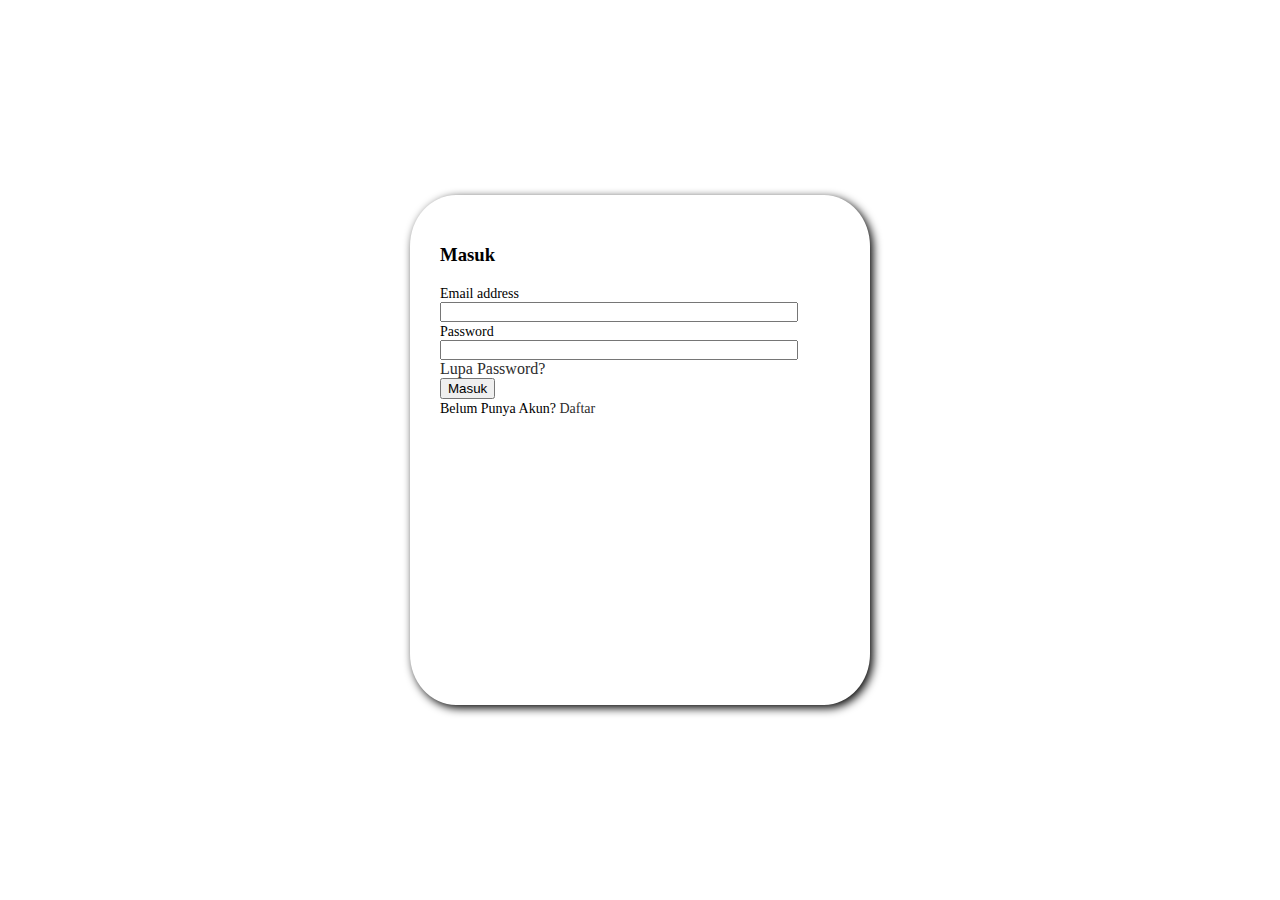
<file: index.html>
<!doctype html>
<html lang="en">
  <head>
    <!-- Required meta tags -->
    <meta charset="utf-8">
    <meta name="viewport" content="width=device-width, initial-scale=1">

    <!-- Bootstrap CSS -->
    <link href="https://cdn.jsdelivr.net/npm/bootstrap@5.0.2/dist/css/bootstrap.min.css" rel="stylesheet" integrity="sha384-EVSTQN3/azprG1Anm3QDgpJLIm9Nao0Yz1ztcQTwFspd3yD65VohhpuuCOmLASjC" crossorigin="anonymous">
    <link rel="stylesheet" href="style.css">
    <link rel="stylesheet" href="fontawesome/css/all.css">
    <title>eraponsel</title>
  </head>
  <body>
    <div class="containe">
        <form class="login-container">
            <h3 class="textJudul mb-5">Masuk</h3>
            <div class="mb-3">
              <label for="exampleInputEmail1" class="form-label texrForm">Email address</label>
              <input type="email" class="form-control" id="exampleInputEmail1" aria-describedby="emailHelp">
            </div>
            <div class="mb-3">
              <label for="exampleInputPassword1" class="form-label texrForm">Password</label>
              <input type="password" class="form-control" id="exampleInputPassword1">
            </div>
            <a href="#" class="textForm text-hover" >Lupa Password?</a>
            <div class="d-grid texrForm mt-4">
            <button type="submit" class="btn btn-dark">Masuk</button>
            </div>
            <div>
              <span class="texrForm">Belum Punya Akun? <a href="register.htm" class="text-hover">Daftar</a></span>
            </div>
        </form>
    </div>

    <!-- Optional JavaScript; choose one of the two! -->

    <!-- Option 1: Bootstrap Bundle with Popper -->
    <script src="https://cdn.jsdelivr.net/npm/bootstrap@5.0.2/dist/js/bootstrap.bundle.min.js" integrity="sha384-MrcW6ZMFYlzcLA8Nl+NtUVF0sA7MsXsP1UyJoMp4YLEuNSfAP+JcXn/tWtIaxVXM" crossorigin="anonymous"></script>

    <!-- Option 2: Separate Popper and Bootstrap JS -->
    <!--
    <script src="https://cdn.jsdelivr.net/npm/@popperjs/core@2.9.2/dist/umd/popper.min.js" integrity="sha384-IQsoLXl5PILFhosVNubq5LC7Qb9DXgDA9i+tQ8Zj3iwWAwPtgFTxbJ8NT4GN1R8p" crossorigin="anonymous"></script>
    <script src="https://cdn.jsdelivr.net/npm/bootstrap@5.0.2/dist/js/bootstrap.min.js" integrity="sha384-cVKIPhGWiC2Al4u+LWgxfKTRIcfu0JTxR+EQDz/bgldoEyl4H0zUF0QKbrJ0EcQF" crossorigin="anonymous"></script>
    -->
  </body>
</html>
</file>
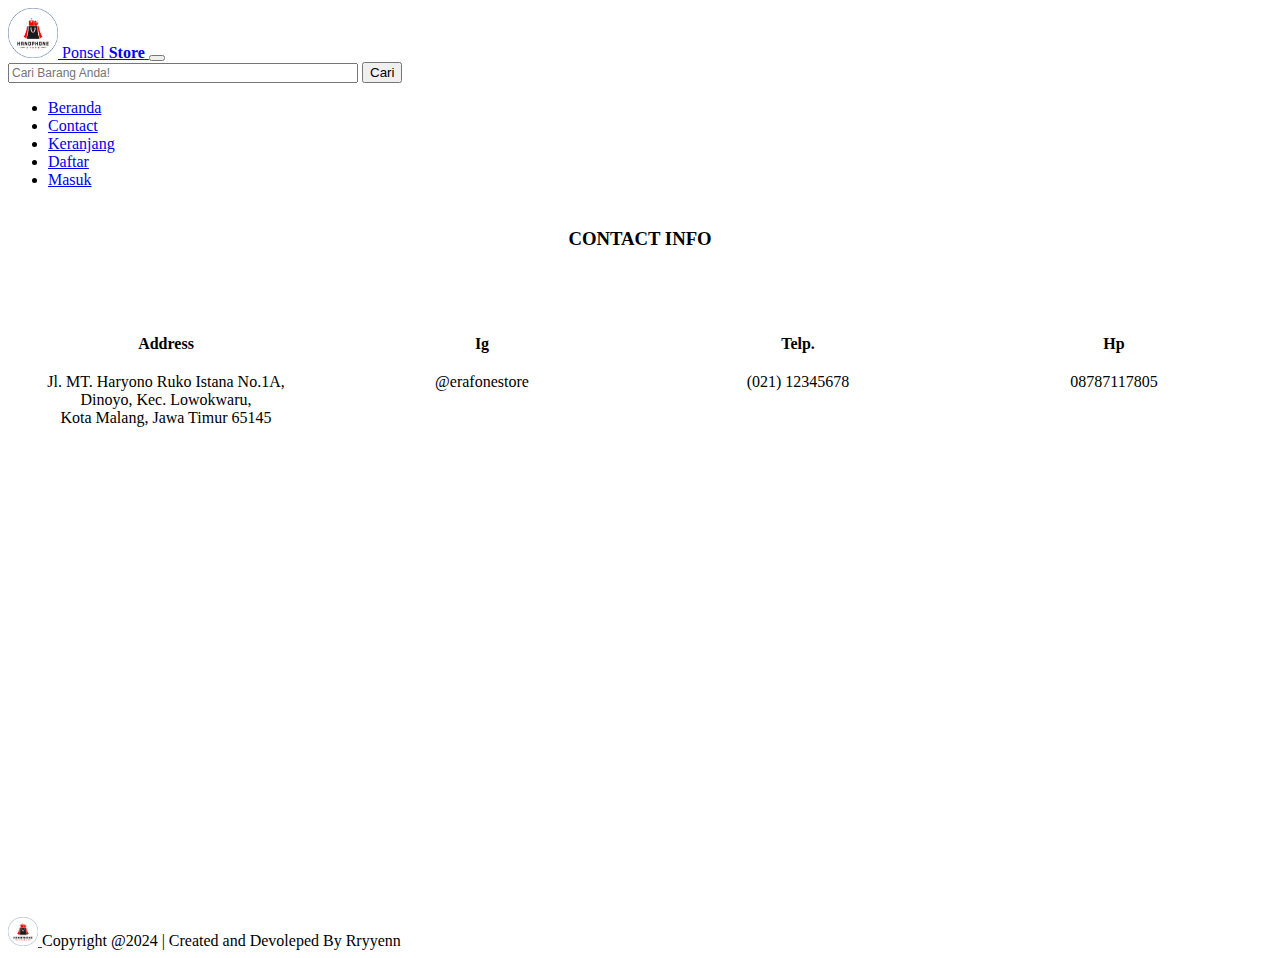
<file: contact.html>
<!doctype html>
<html lang="en">
  <head>
    <!-- Required meta tags -->
    <meta charset="utf-8">
    <meta name="viewport" content="width=device-width, initial-scale=1">

    <!-- Bootstrap CSS -->
    <link href="https://cdn.jsdelivr.net/npm/bootstrap@5.0.2/dist/css/bootstrap.min.css" rel="stylesheet" integrity="sha384-EVSTQN3/azprG1Anm3QDgpJLIm9Nao0Yz1ztcQTwFspd3yD65VohhpuuCOmLASjC" crossorigin="anonymous">
    <link rel="stylesheet" href="style.css">
    <title>eraponsel</title>
  </head>
  <body>
    <!--navbar-->
    <nav class="navbar navbar-expand-lg navbar-dark bg-dark">
        <div class="container-fluid">
            <a class="navbar-brand" href="#">
                <img src="img/rrt.png" alt="" width="50" height="50" class="me-2">
                Ponsel <Strong>Store</Strong>
              </a>
          <button class="navbar-toggler" type="button" data-bs-toggle="collapse" data-bs-target="#navbarNav" aria-controls="navbarNav" aria-expanded="false" aria-label="Toggle navigation">
            <span class="navbar-toggler-icon"></span>
          </button>
          <div class="collapse navbar-collapse" id="navbarNav">
          <form class="d-flex ms-auto">
              <input class="form-control me-2" type="search" placeholder="Cari Barang Anda!" aria-label="Cari">
              <button class="btn btn-light" type="submit">Cari</button>
          </form>
            <ul class="navbar-nav">
              <li class="nav-item">
                <a class="nav-link active" aria-current="page" href="homepage.html">Beranda</a>
              </li>
              <li class="nav-item">
                <a class="nav-link" href="contact.html">Contact</a>
              </li>
              <li class="nav-item">
                <a class="nav-link" href="keranjang.html">Keranjang</a>
              </li>
              <li class="nav-item">
                <a class="nav-link" href="register.htm">Daftar</a>
              </li>
              <li class="nav-item">
                <a class="nav-link" href="index.html">Masuk</a>
              </li>
            </ul>
          </div>
        </div>
      </nav>
      <!--navbar-->

        <!--map-->
            <section class="service">
                <div class="container">
                    <h3>CONTACT INFO</h3>
                    <div class="box">
                        <div class="col-4">
                            <h4>Address</h4>
                            <p>Jl. MT. Haryono Ruko Istana No.1A, <br> Dinoyo, Kec. Lowokwaru, <br> Kota Malang, Jawa Timur 65145<br></p>
                        </div>
                        <div class="col-4">
                            <h4>Ig</h4>
                            <p>@erafonestore</p>
                        </div>
                        <div class="col-4">
                            <h4>Telp.</h4>
                            <p>(021) 12345678</p>
                        </div>
                        <div class="col-4">
                            <h4>Hp</h4>
                            <p>08787117805</p>
                        </div>
                    </div>
                    <iframe src="https://www.google.com/maps/embed?pb=!1m18!1m12!1m3!1d3951.5039308705254!2d112.61052317401005!3d-7.946761592077557!2m3!1f0!2f0!3f0!3m2!1i1024!2i768!4f13.1!3m3!1m2!1s0x2e78836b712fb1f3%3A0x8c25d95cba31c95b!2sErafone%20Megastore%20MT%20Haryono%20Malang!5e0!3m2!1sid!2sid!4v1706297622885!5m2!1sid!2sid" width="100%" height="450" style="border:0;" allowfullscreen="" loading="lazy" referrerpolicy="no-referrer-when-downgrade"></iframe>
                </div>
            </section>
        <!--map-->

      <!--footer-->
      <footer class="bg-dark p-5 mt-5">
        <div class="container">
          <div class="row">
            <div class="col-md-6">
              <a href="" class="text-decoration-none">
                <img src="img/rrt.png" style="width: 30px;">
              </a>
              <span class="btn-light">Copyright @2024 | Created and Devoleped By Rryyenn</span>
            </div>
          </div>
        </div>
      </footer>
      <!--footer-->

    <!-- Optional JavaScript; choose one of the two! -->

    <!-- Option 1: Bootstrap Bundle with Popper -->
    <script src="https://cdn.jsdelivr.net/npm/bootstrap@5.0.2/dist/js/bootstrap.bundle.min.js" integrity="sha384-MrcW6ZMFYlzcLA8Nl+NtUVF0sA7MsXsP1UyJoMp4YLEuNSfAP+JcXn/tWtIaxVXM" crossorigin="anonymous"></script>

    <!-- Option 2: Separate Popper and Bootstrap JS -->
    <!--
    <script src="https://cdn.jsdelivr.net/npm/@popperjs/core@2.9.2/dist/umd/popper.min.js" integrity="sha384-IQsoLXl5PILFhosVNubq5LC7Qb9DXgDA9i+tQ8Zj3iwWAwPtgFTxbJ8NT4GN1R8p" crossorigin="anonymous"></script>
    <script src="https://cdn.jsdelivr.net/npm/bootstrap@5.0.2/dist/js/bootstrap.min.js" integrity="sha384-cVKIPhGWiC2Al4u+LWgxfKTRIcfu0JTxR+EQDz/bgldoEyl4H0zUF0QKbrJ0EcQF" crossorigin="anonymous"></script>
    -->
  </body>
</html>
</file>
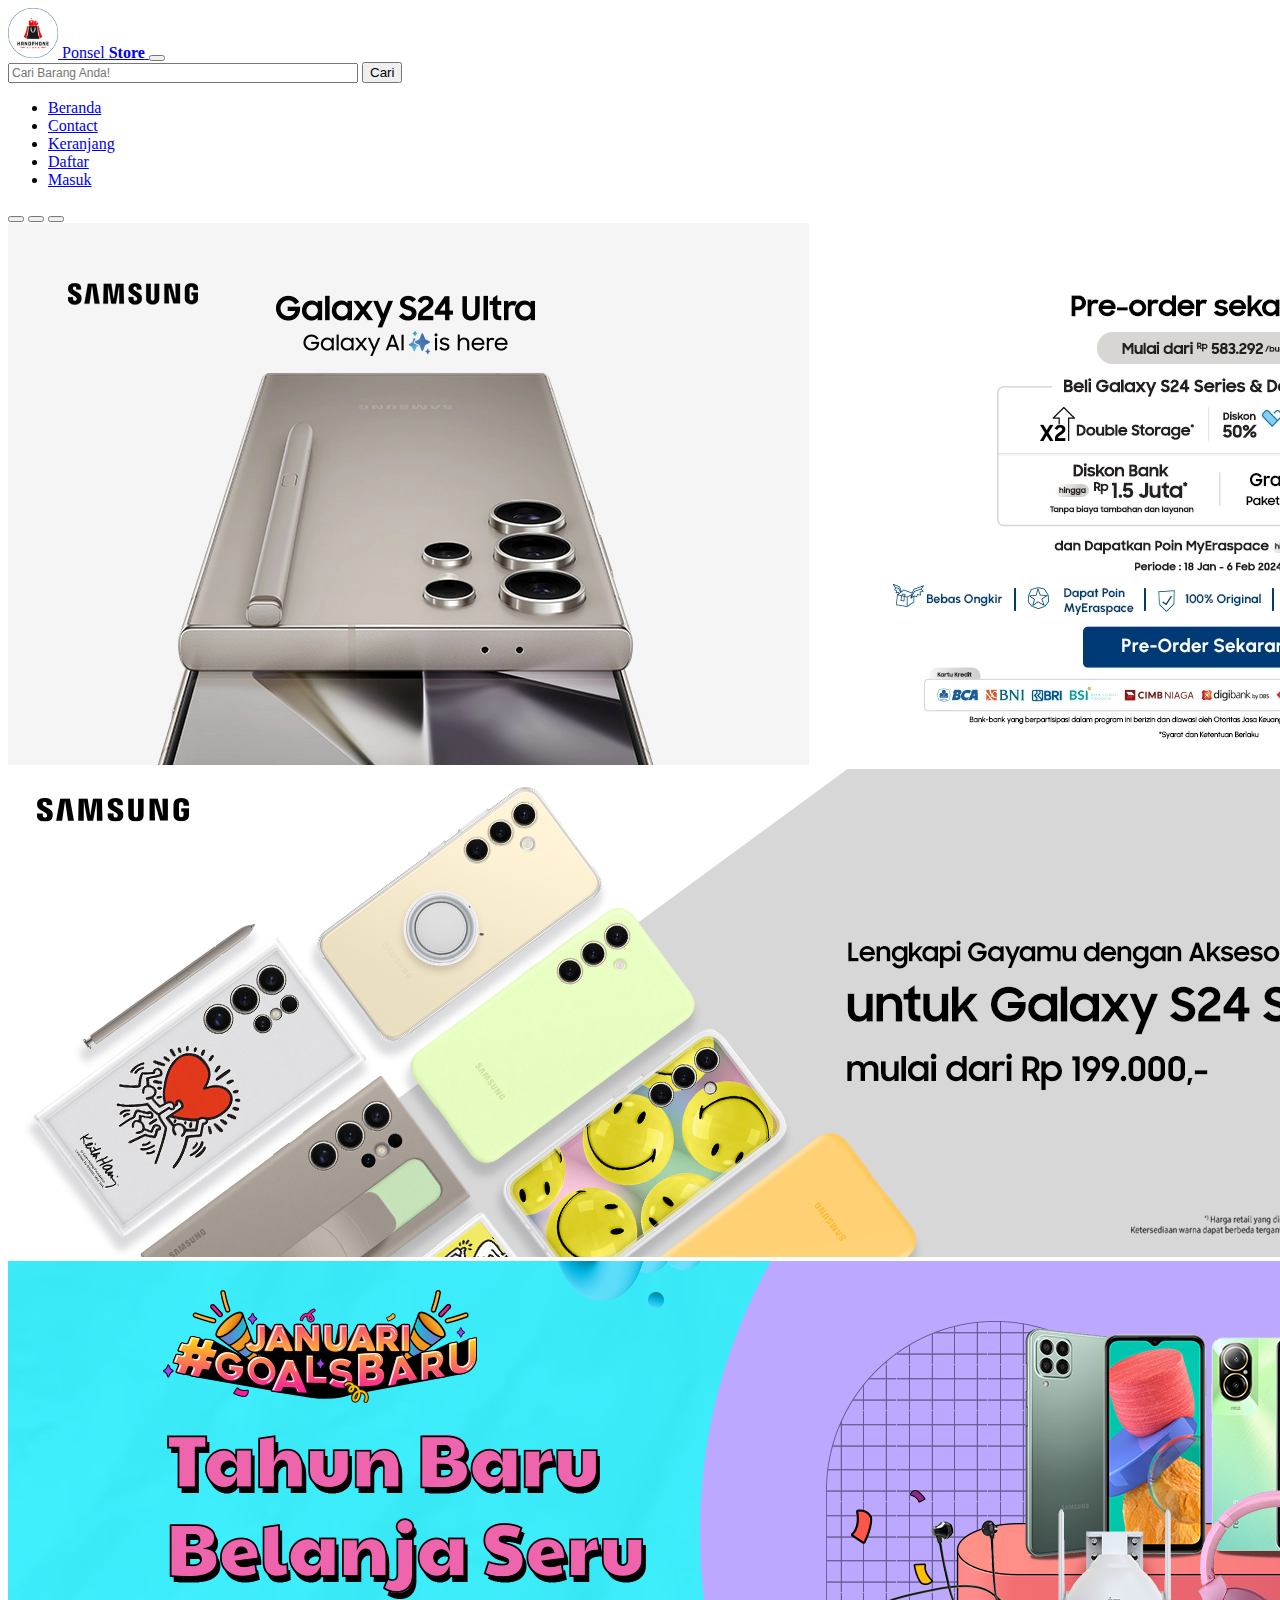
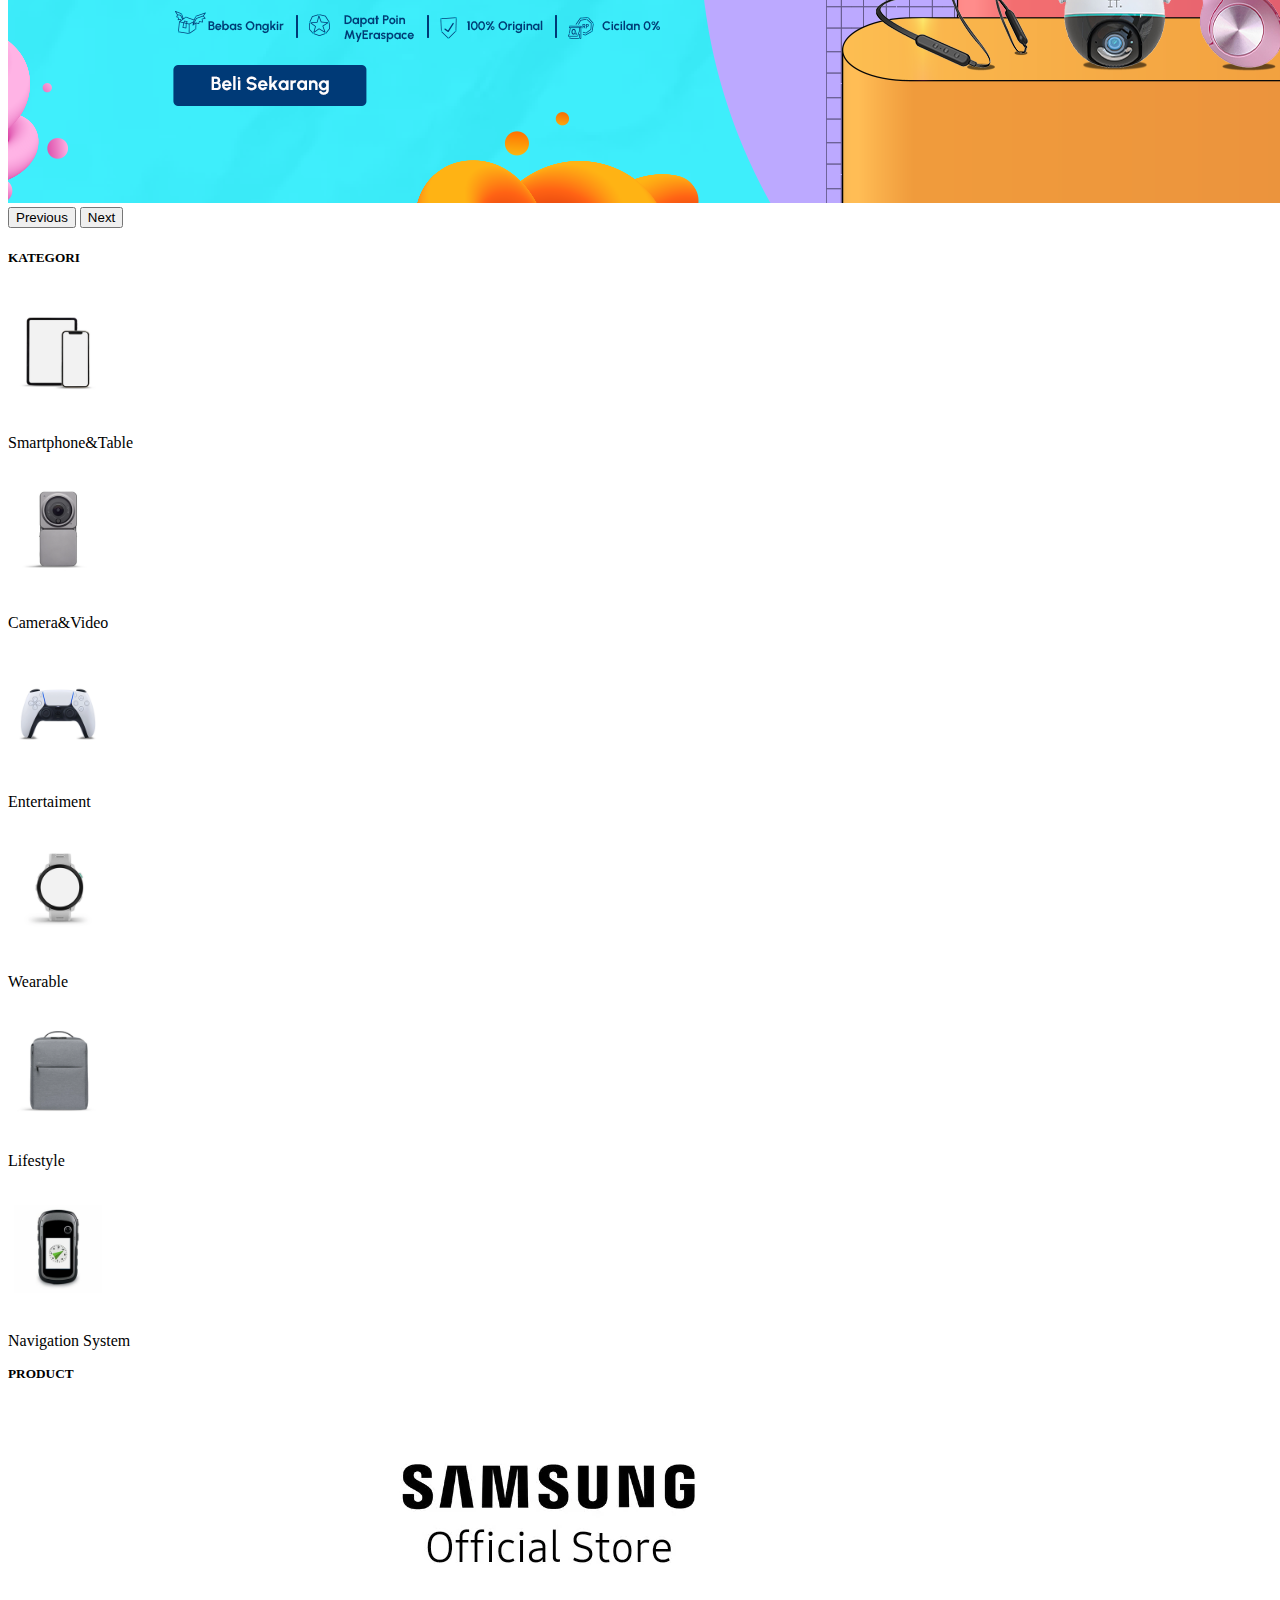
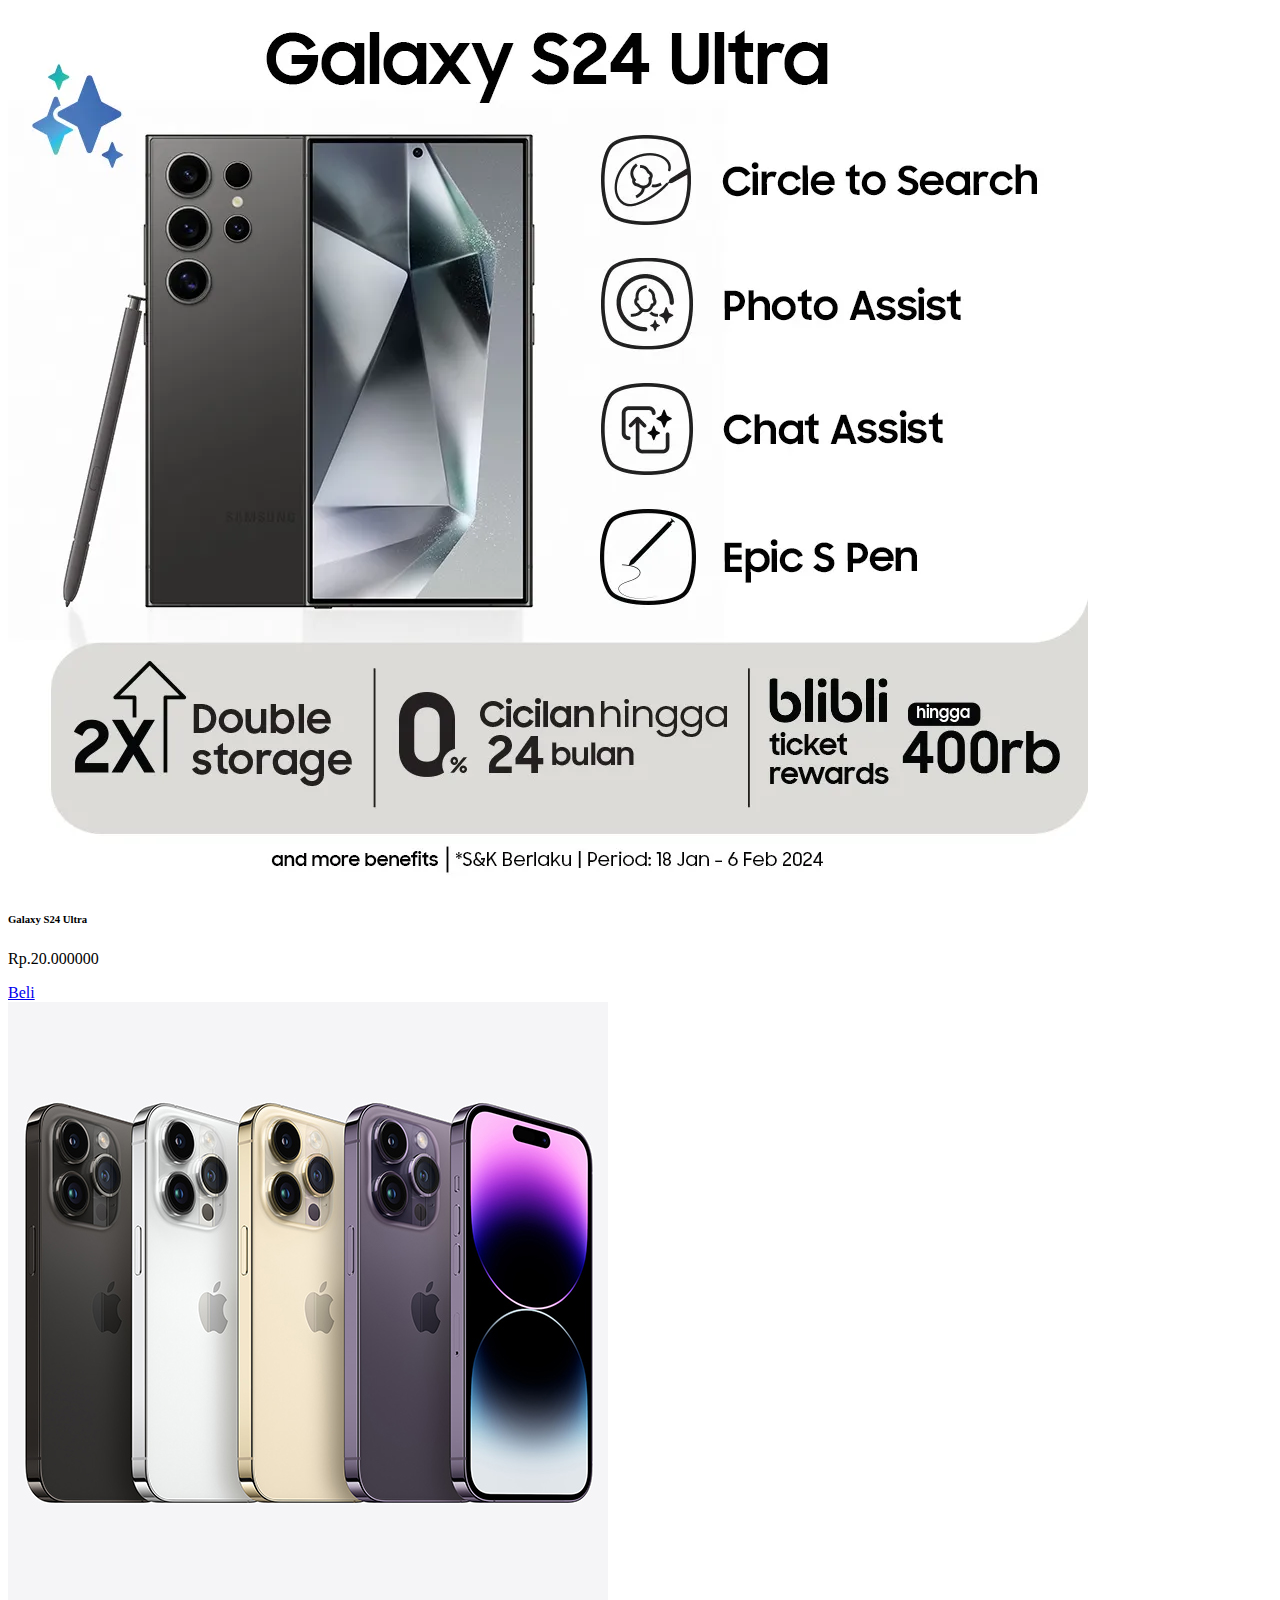
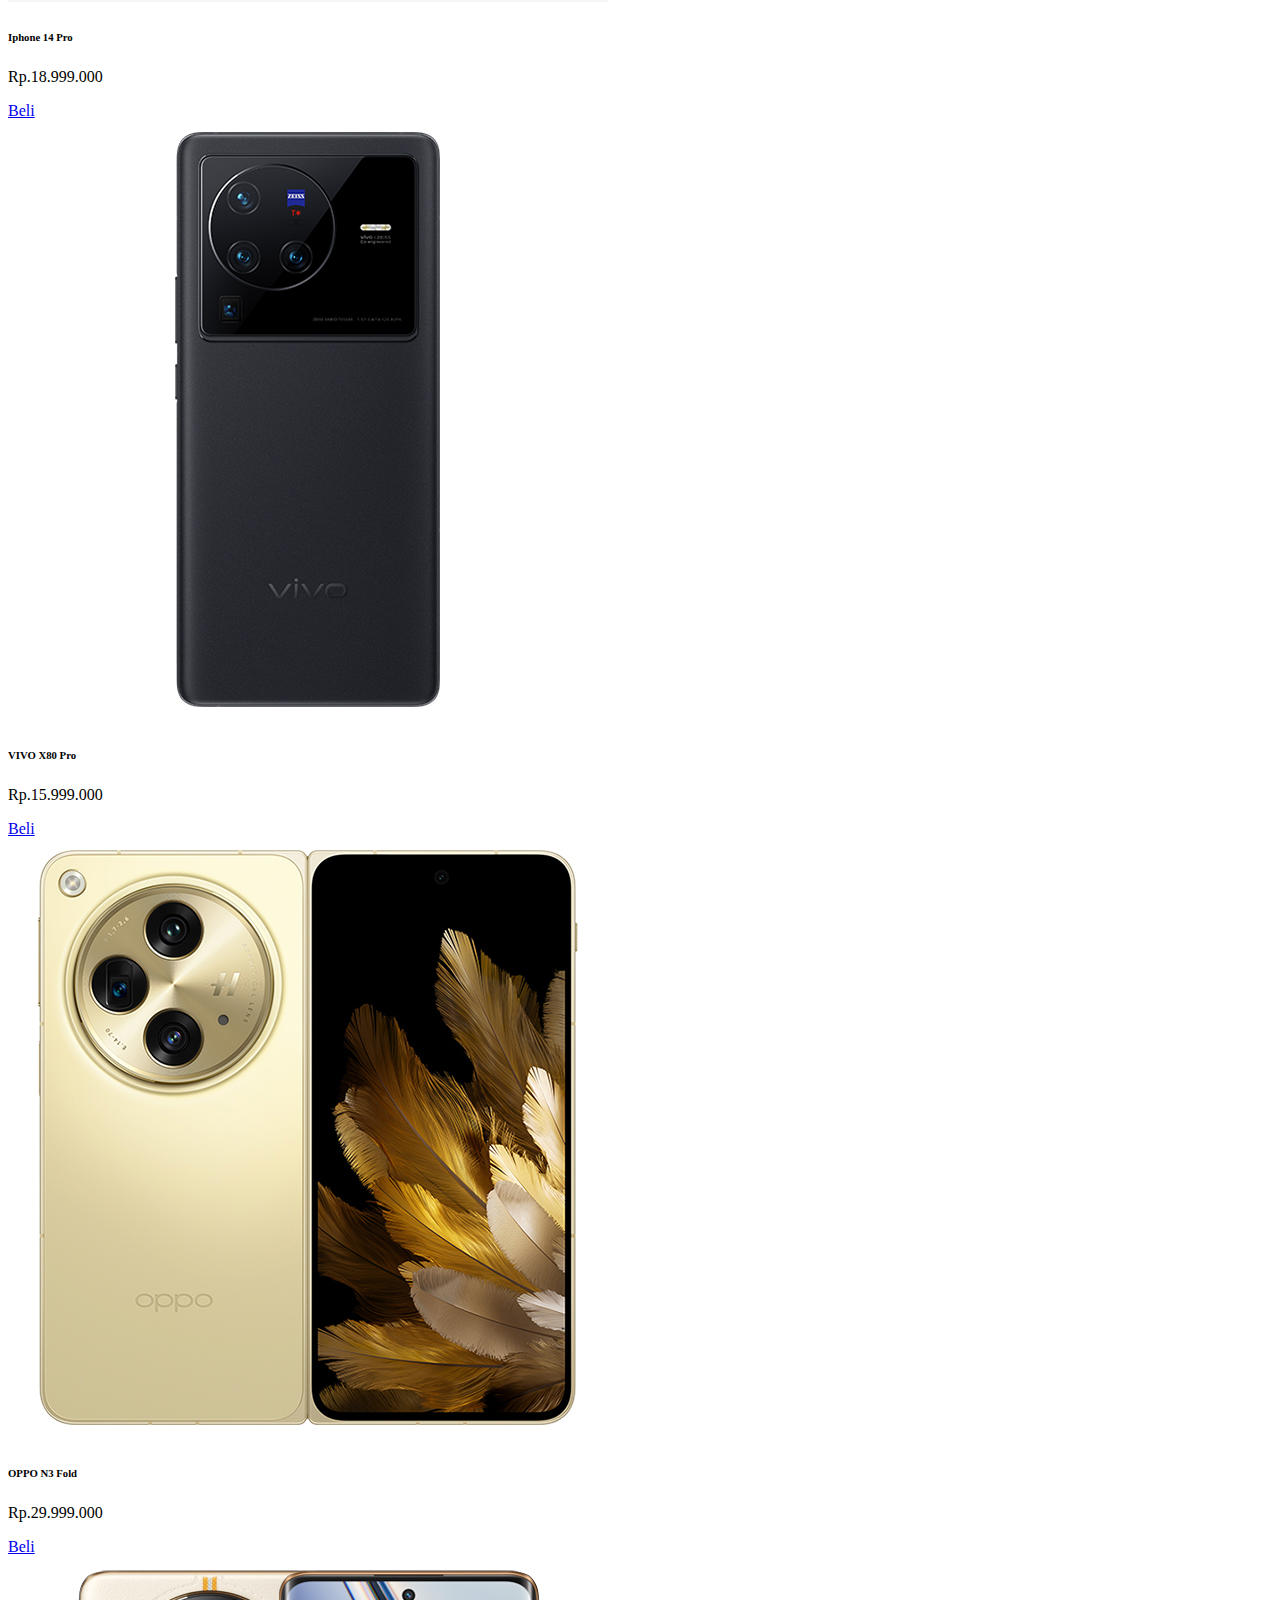
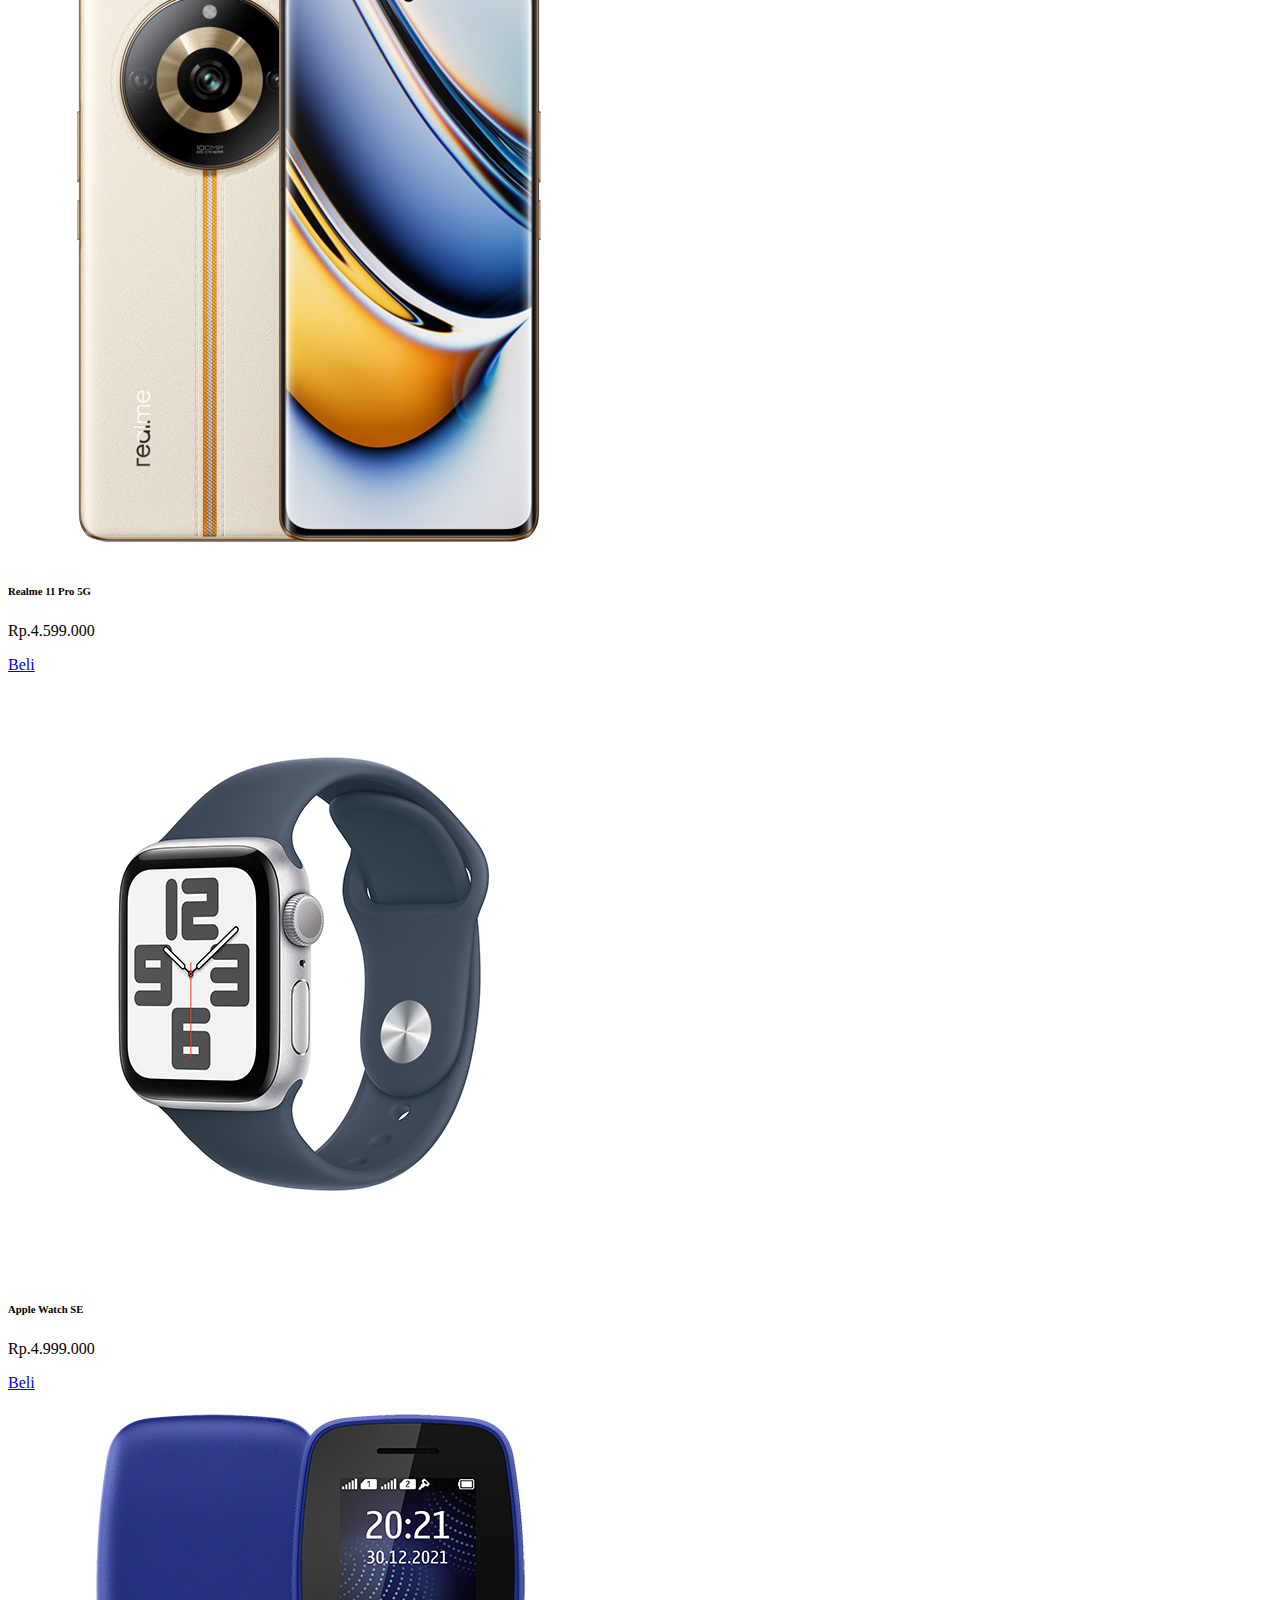
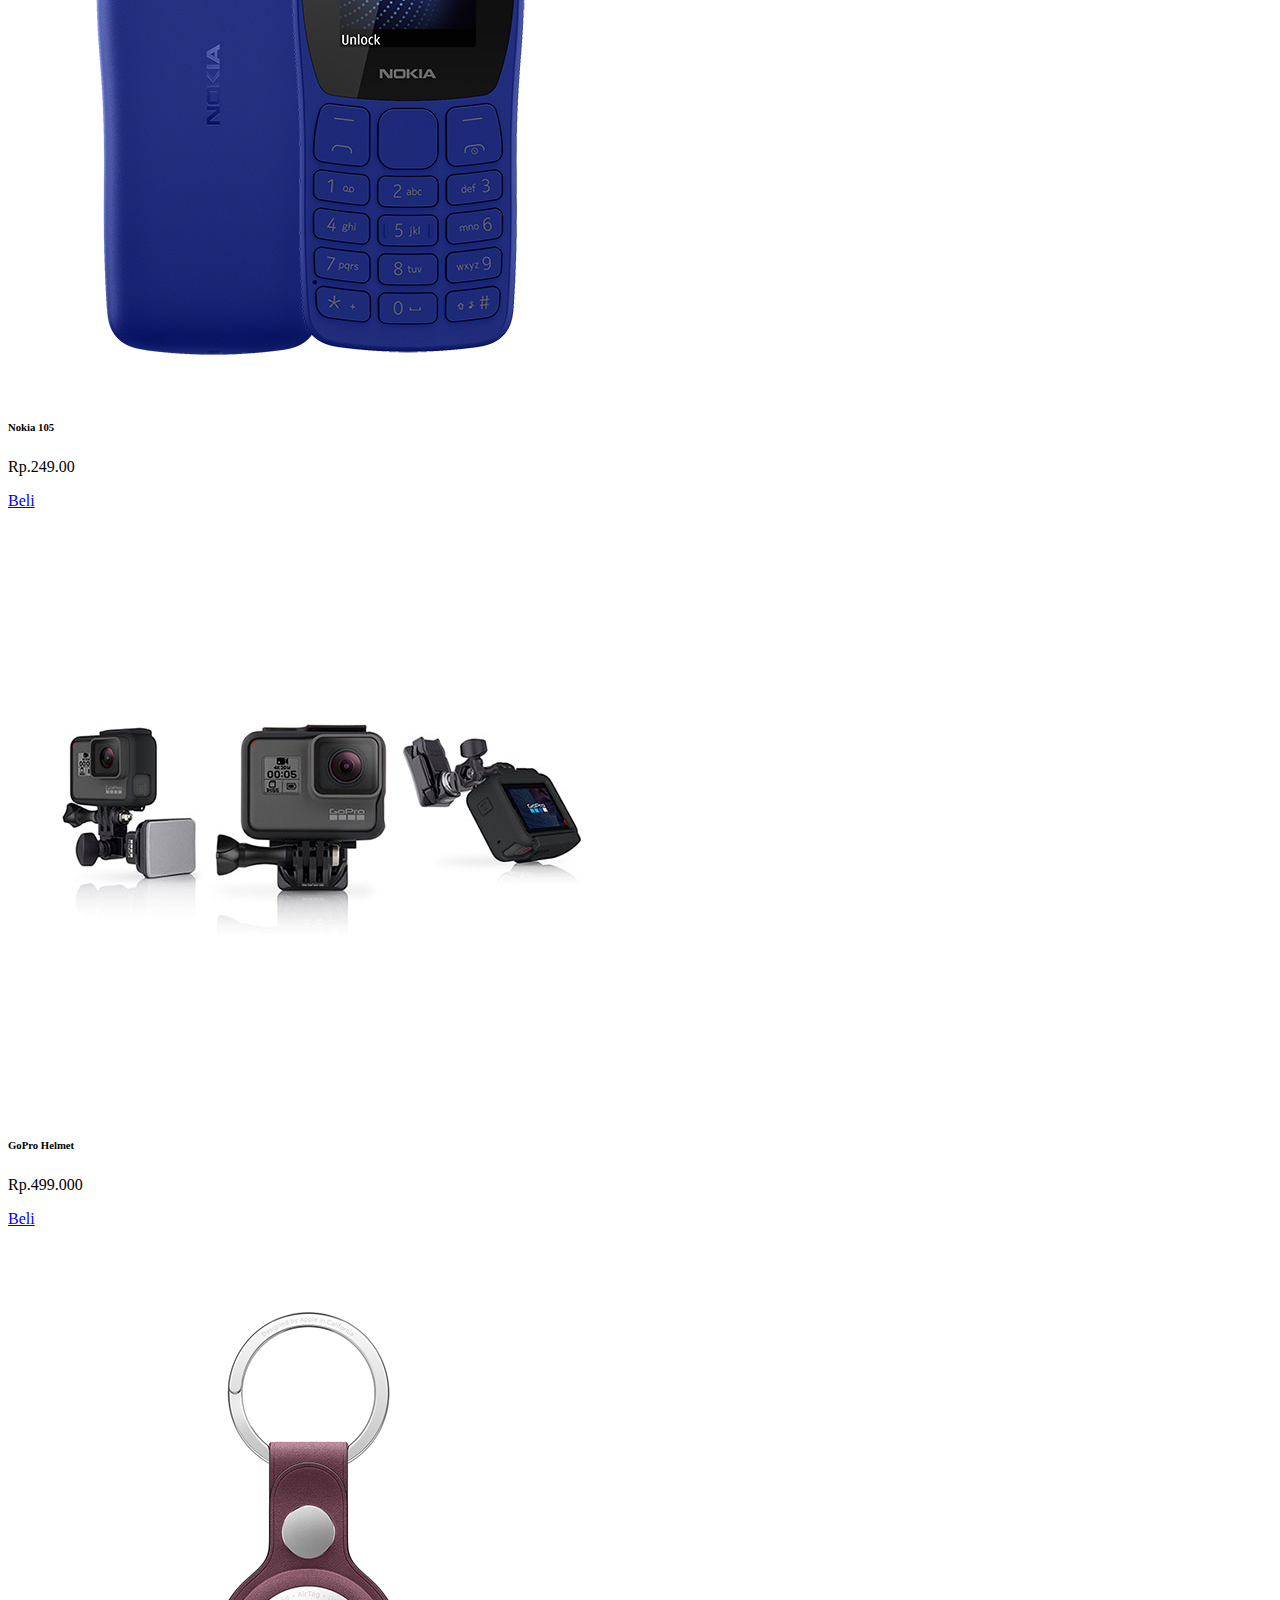
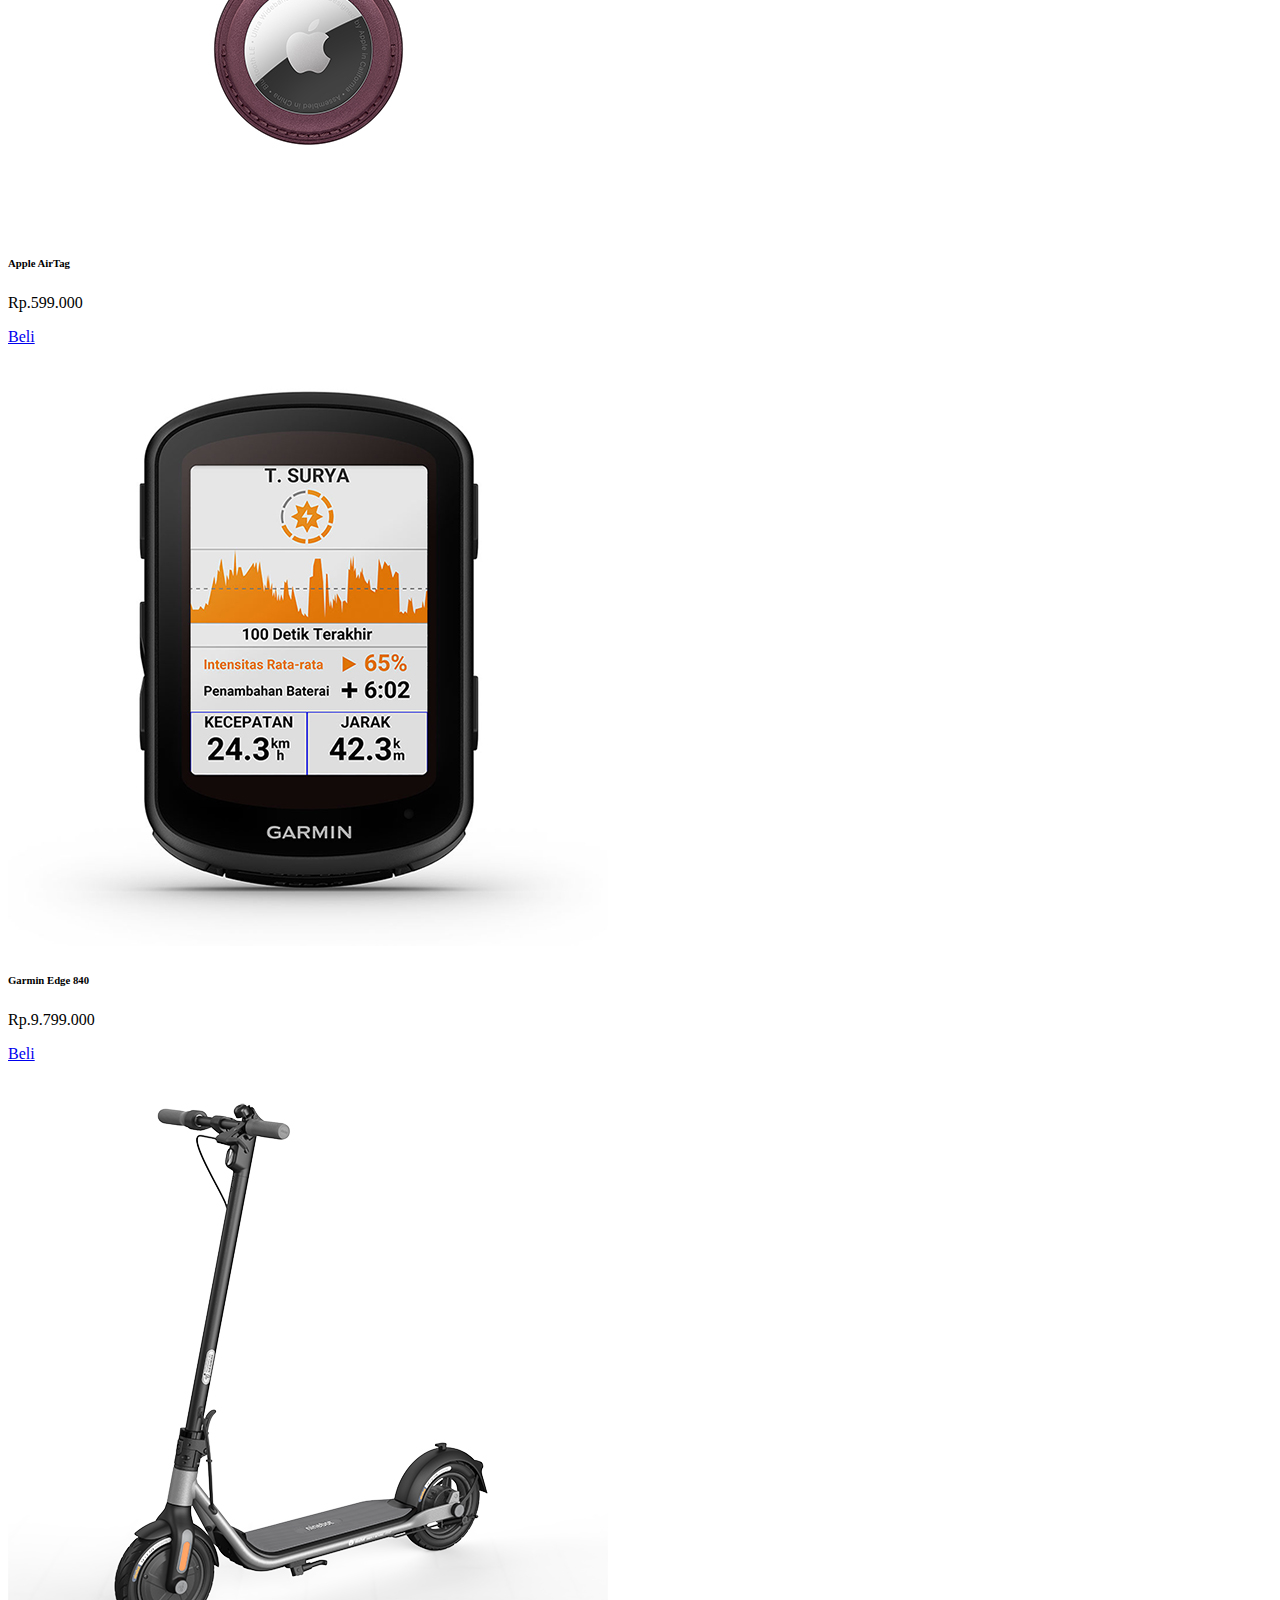
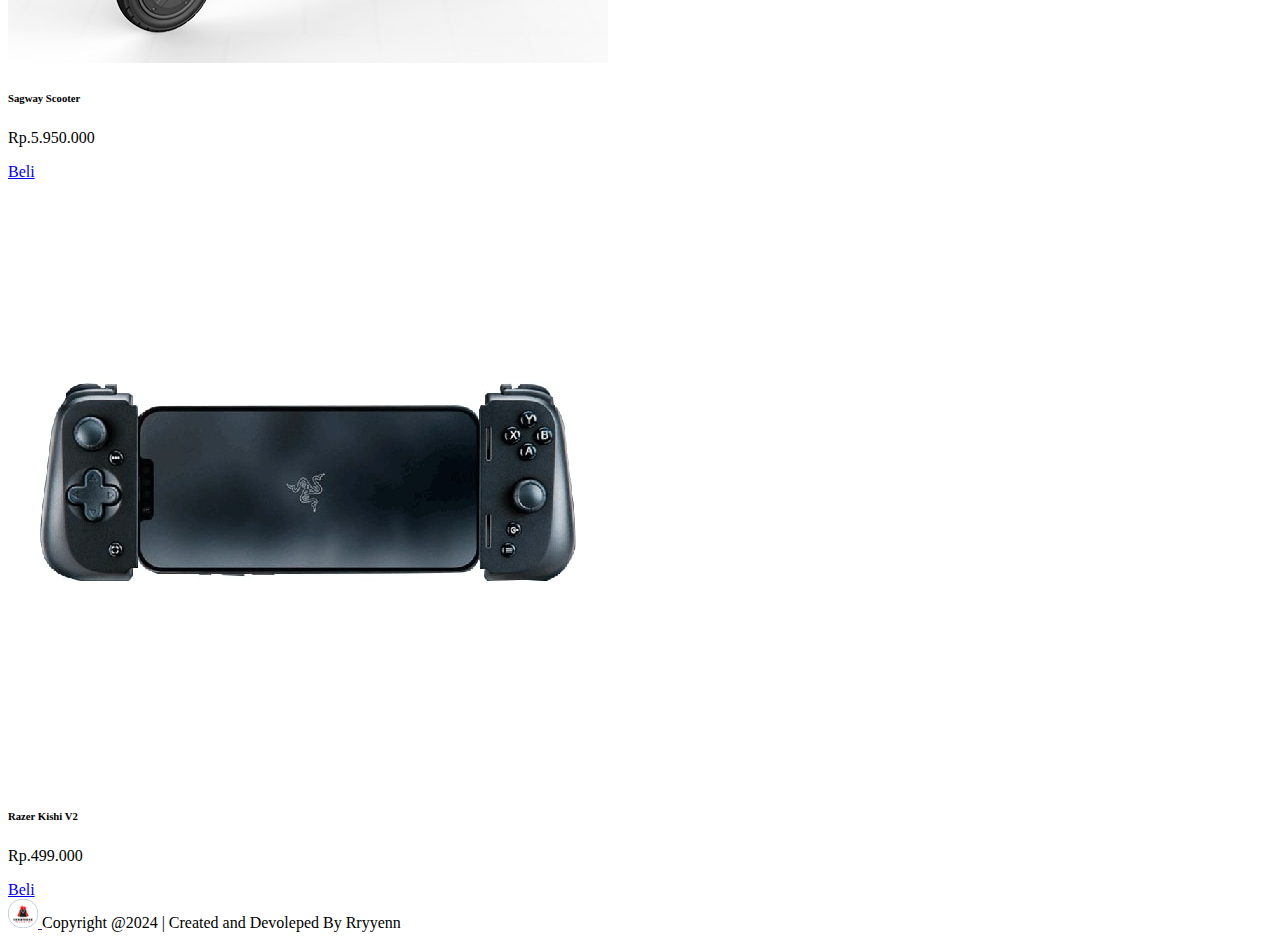
<file: homepage.html>
<!doctype html>
<html lang="en">
  <head>
    <!-- Required meta tags -->
    <meta charset="utf-8">
    <meta name="viewport" content="width=device-width, initial-scale=1">

    <!-- Bootstrap CSS -->
    <link href="https://cdn.jsdelivr.net/npm/bootstrap@5.0.2/dist/css/bootstrap.min.css" rel="stylesheet" integrity="sha384-EVSTQN3/azprG1Anm3QDgpJLIm9Nao0Yz1ztcQTwFspd3yD65VohhpuuCOmLASjC" crossorigin="anonymous">
    <link rel="stylesheet" href="style.css">
    <title>eraponsel</title>
  </head>
  <body>
    <!--navbar-->
    <nav class="navbar navbar-expand-lg navbar-dark bg-dark">
        <div class="container-fluid">
            <a class="navbar-brand" href="#">
                <img src="img/rrt.png" alt="" width="50" height="50" class="me-2">
                Ponsel <Strong>Store</Strong>
              </a>
          <button class="navbar-toggler" type="button" data-bs-toggle="collapse" data-bs-target="#navbarNav" aria-controls="navbarNav" aria-expanded="false" aria-label="Toggle navigation">
            <span class="navbar-toggler-icon"></span>
          </button>
          <div class="collapse navbar-collapse" id="navbarNav">
          <form class="d-flex ms-auto">
              <input class="form-control me-2" type="search" placeholder="Cari Barang Anda!" aria-label="Cari">
              <button class="btn btn-light" type="submit">Cari</button>
          </form>
            <ul class="navbar-nav">
              <li class="nav-item">
                <a class="nav-link active" aria-current="page" href="homepage.html">Beranda</a>
              </li>
              <li class="nav-item">
                <a class="nav-link" href="contact.html">Contact</a>
              </li>
              <li class="nav-item">
                <a class="nav-link" href="keranjang.html">Keranjang</a>
              </li>
              <li class="nav-item">
                <a class="nav-link" href="register.htm">Daftar</a>
              </li>
              <li class="nav-item">
                <a class="nav-link" href="index.html">Masuk</a>
              </li>
            </ul>
          </div>
        </div>
      </nav>
      <!--navbar-->
      <!--carausel-->
      
      <div id="carouselExampleIndicators" class="carousel slide" data-bs-ride="carousel">
            <div class="carousel-indicators">
            <button type="button" data-bs-target="#carouselExampleIndicators" data-bs-slide-to="0" class="active" aria-current="true" aria-label="Slide 1"></button>
            <button type="button" data-bs-target="#carouselExampleIndicators" data-bs-slide-to="1" aria-label="Slide 2"></button>
            <button type="button" data-bs-target="#carouselExampleIndicators" data-bs-slide-to="2" aria-label="Slide 3"></button>
            </div>
            <div class="carousel-inner">
            <div class="carousel-item active">
                <img src="img/erafone1.webp" class="d-block w-100" alt="...">
            </div>
            <div class="carousel-item">
                <img src="img/erafone2.jpg" class="d-block w-100" alt="...">
            </div>
            <div class="carousel-item">
                <img src="img/erafone4.webp" class="d-block w-100" alt="...">
            </div>
            </div>
            <button class="carousel-control-prev" type="button" data-bs-target="#carouselExampleIndicators" data-bs-slide="prev">
            <span class="carousel-control-prev-icon" aria-hidden="true"></span>
            <span class="visually-hidden">Previous</span>
            </button>
            <button class="carousel-control-next" type="button" data-bs-target="#carouselExampleIndicators" data-bs-slide="next">
            <span class="carousel-control-next-icon" aria-hidden="true"></span>
            <span class="visually-hidden">Next</span>
            </button>
      </div>
      <!--carausel-->

      <!--Kategori-->
        <div class="container mt-5">
          <div class="judul-kategori">
            <h5 class="text-center">KATEGORI</h5>
          </div>
          <div class="row text-center row-container">
            <div class="col-lg-2 col-md-3 col-sm-4 col-6">
              <div class="menu-kategori">
                <a href="#"><img src="kategori/smartphone-v1.webp" class="img-catagori"></a>
                <p>Smartphone&Table</p>
              </div>
            </div>
            <div class="col-lg-2 col-md-3 col-sm-4 col-6">
              <div class="menu-kategori">
                <a href="#"><img src="kategori/Camera.webp" class="img-catagori"></a>
                <p>Camera&Video</p>
              </div>
            </div>
            <div class="col-lg-2 col-md-3 col-sm-4 col-6">
              <div class="menu-kategori">
                <a href="#"><img src="kategori/Entertaiment.webp" class="img-catagori"></a>
                <p>Entertaiment</p>
              </div>
            </div>
            <div class="col-lg-2 col-md-3 col-sm-4 col-6">
              <div class="menu-kategori">
                <a href="#"><img src="kategori/kk.webp" class="img-catagori"></a>
                <p>Wearable</p>
              </div>
            </div>
            <div class="col-lg-2 col-md-3 col-sm-4 col-6">
              <div class="menu-kategori">
                <a href="#"><img src="kategori/Lifestyle.webp" class="img-catagori"></a>
                <p>Lifestyle</p>
              </div>
            </div>
            <div class="col-lg-2 col-md-3 col-sm-4 col-6">
              <div class="menu-kategori">
                <a href="#"><img src="kategori/navigation.webp" class="img-catagori"></a>
                <p>Navigation System</p>
              </div>
            </div>
          </div>
        </div>
      <!--Kategori-->

      <!--produk-->
            <div class="container mt-5">
                <h5 class="text-center" style="margin-top: 5px;">PRODUCT</h5>
                <div class="row">
                    <div class="col-lg-2 col-md-2 col-sm-4 col-6 mt-2">
                        <div class="card text-center">
                            <img src="img/gm1.webp" class="card-img-top" alt="...">
                            <div class="card-body">
                              <h6 class="card-title">Galaxy S24 Ultra</h6>
                              <p class="card-text">Rp.20.000000</p>
                              <a href="#" class="btn btn-dark d-grid">Beli</a>
                          </div>
                        </div>
                    </div>
                    <div class="col-lg-2 col-md-2 col-sm-4 col-6 mt-2">
                      <div class="card text-center">
                          <img src="product/iphon14.jpg" class="card-img-top" alt="...">
                          <div class="card-body">
                            <h6 class="card-title">Iphone 14 Pro</h6>
                            <p class="card-text">Rp.18.999.000</p>
                            <a href="#" class="btn btn-dark d-grid">Beli</a>
                          </div>
                      </div>
                    </div>
                    <div class="col-lg-2 col-md-2 col-sm-4 col-6 mt-2">
                      <div class="card text-center">
                          <img src="product/vivo.jpg" class="card-img-top" alt="...">
                          <div class="card-body">
                            <h6 class="card-title">VIVO X80 Pro</h6>
                            <p class="card-text">Rp.15.999.000</p>
                            <a href="#" class="btn btn-dark d-grid">Beli</a>
                        </div>
                      </div>
                    </div>
                    <div class="col-lg-2 col-md-2 col-sm-4 col-6 mt-2">
                      <div class="card text-center">
                          <img src="product/oppo.jpg" class="card-img-top" alt="...">
                          <div class="card-body">
                            <h6 class="card-title">OPPO N3 Fold</h6>
                            <p class="card-text">Rp.29.999.000</p>
                            <a href="#" class="btn btn-dark d-grid">Beli</a>
                        </div>
                      </div>
                    </div>
                    <div class="col-lg-2 col-md-2 col-sm-4 col-6 mt-2">
                      <div class="card text-center">
                          <img src="product/realmi.jpg" class="card-img-top" alt="...">
                          <div class="card-body">
                            <h6 class="card-title">Realme 11 Pro 5G</h6>
                            <p class="card-text">Rp.4.599.000</p>
                            <a href="#" class="btn btn-dark d-grid">Beli</a>
                        </div>
                      </div>
                    </div>
                    <div class="col-lg-2 col-md-2 col-sm-4 col-6 mt-2">
                      <div class="card text-center">
                          <img src="product/aple.jpg" class="card-img-top" alt="...">
                          <div class="card-body">
                            <h6 class="card-title">Apple Watch SE</h6>
                            <p class="card-text">Rp.4.999.000</p>
                            <a href="#" class="btn btn-dark d-grid">Beli</a>
                        </div>
                      </div>
                    </div>
                    <div class="col-lg-2 col-md-2 col-sm-4 col-6 mt-2">
                      <div class="card text-center">
                          <img src="product/nokia.jpg" class="card-img-top" alt="...">
                          <div class="card-body">
                            <h6 class="card-title">Nokia 105</h6>
                            <p class="card-text">Rp.249.00</p>
                            <a href="#" class="btn btn-dark d-grid">Beli</a>
                        </div>
                      </div>
                    </div>
                    <div class="col-lg-2 col-md-2 col-sm-4 col-6 mt-2">
                      <div class="card text-center">
                          <img src="product/helmet.jpg" class="card-img-top" alt="...">
                          <div class="card-body">
                            <h6 class="card-title">GoPro Helmet</h6>
                            <p class="card-text">Rp.499.000</p>
                            <a href="#" class="btn btn-dark d-grid">Beli</a>
                        </div>
                      </div>
                    </div>
                    <div class="col-lg-2 col-md-2 col-sm-4 col-6 mt-2">
                      <div class="card text-center">
                          <img src="product/app.jpg" class="card-img-top" alt="...">
                          <div class="card-body">
                            <h6 class="card-title">Apple AirTag</h6>
                            <p class="card-text">Rp.599.000</p>
                            <a href="#" class="btn btn-dark d-grid">Beli</a>
                        </div>
                      </div>
                    </div>
                    <div class="col-lg-2 col-md-2 col-sm-4 col-6 mt-2">
                      <div class="card text-center">
                          <img src="product/germai.jpg" class="card-img-top" alt="...">
                          <div class="card-body">
                            <h6 class="card-title">Garmin Edge 840</h6>
                            <p class="card-text">Rp.9.799.000</p>
                            <a href="#" class="btn btn-dark d-grid">Beli</a>
                        </div>
                      </div>
                    </div>
                    <div class="col-lg-2 col-md-2 col-sm-4 col-6 mt-2">
                      <div class="card text-center">
                          <img src="product/sag.jpg" class="card-img-top" alt="...">
                          <div class="card-body">
                            <h6 class="card-title">Sagway Scooter</h6>
                            <p class="card-text">Rp.5.950.000</p>
                            <a href="#" class="btn btn-dark d-grid">Beli</a>
                        </div>
                      </div>
                    </div>
                    <div class="col-lg-2 col-md-2 col-sm-4 col-6 mt-2">
                      <div class="card text-center">
                          <img src="product/roo.jpg" class="card-img-top" alt="...">
                          <div class="card-body">
                            <h6 class="card-title">Razer Kishi V2</h6>
                            <p class="card-text">Rp.499.000</p>
                            <a href="#" class="btn btn-dark d-grid">Beli</a>
                        </div>
                      </div>
                    </div>
                </div>
            </div>
      <!--produk-->
            <footer class="bg-dark p-5 mt-5">
              <div class="container">
                <div class="row">
                  <div class="col-md-6">
                    <a href="" class="text-decoration-none">
                      <img src="img/rrt.png" style="width: 30px;">
                    </a>
                    <span class="btn-light">Copyright @2024 | Created and Devoleped By Rryyenn</span>
                  </div>
                </div>
              </div>
            </footer>
      <!--footer-->
        
      <!--footer-->

    <!-- Optional JavaScript; choose one of the two! -->

    <!-- Option 1: Bootstrap Bundle with Popper -->
    <script src="https://cdn.jsdelivr.net/npm/bootstrap@5.0.2/dist/js/bootstrap.bundle.min.js" integrity="sha384-MrcW6ZMFYlzcLA8Nl+NtUVF0sA7MsXsP1UyJoMp4YLEuNSfAP+JcXn/tWtIaxVXM" crossorigin="anonymous"></script>

    <!-- Option 2: Separate Popper and Bootstrap JS -->
    <!--
    <script src="https://cdn.jsdelivr.net/npm/@popperjs/core@2.9.2/dist/umd/popper.min.js" integrity="sha384-IQsoLXl5PILFhosVNubq5LC7Qb9DXgDA9i+tQ8Zj3iwWAwPtgFTxbJ8NT4GN1R8p" crossorigin="anonymous"></script>
    <script src="https://cdn.jsdelivr.net/npm/bootstrap@5.0.2/dist/js/bootstrap.min.js" integrity="sha384-cVKIPhGWiC2Al4u+LWgxfKTRIcfu0JTxR+EQDz/bgldoEyl4H0zUF0QKbrJ0EcQF" crossorigin="anonymous"></script>
    -->
  </body>
</html>
</file>
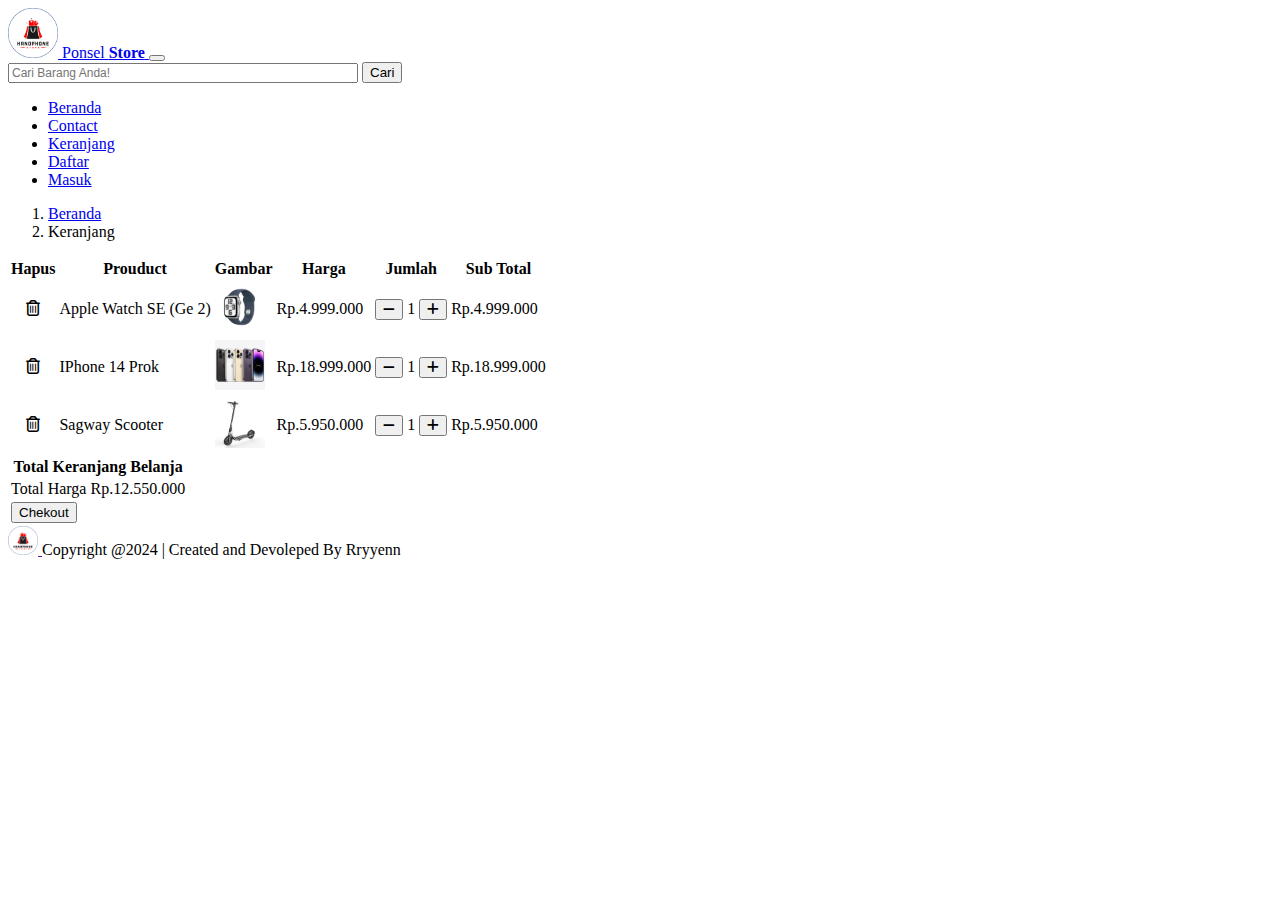
<file: keranjang.html>
<!doctype html>
<html lang="en">
  <head>
    <!-- Required meta tags -->
    <meta charset="utf-8">
    <meta name="viewport" content="width=device-width, initial-scale=1">

    <!-- Bootstrap CSS -->
    <link href="https://cdn.jsdelivr.net/npm/bootstrap@5.0.2/dist/css/bootstrap.min.css" rel="stylesheet" integrity="sha384-EVSTQN3/azprG1Anm3QDgpJLIm9Nao0Yz1ztcQTwFspd3yD65VohhpuuCOmLASjC" crossorigin="anonymous">
    <link rel="stylesheet" href="style.css">
    <link rel="stylesheet" href="fontawesome/css/all.css">
    <title>eraponsel</title>
  </head>
  <body>
    <!--navbar-->
    <nav class="navbar navbar-expand-lg navbar-dark bg-dark">
        <div class="container-fluid">
            <a class="navbar-brand" href="#">
                <img src="img/rrt.png" alt="" width="50" height="50" class="me-2">
                Ponsel <Strong>Store</Strong>
              </a>
          <button class="navbar-toggler" type="button" data-bs-toggle="collapse" data-bs-target="#navbarNav" aria-controls="navbarNav" aria-expanded="false" aria-label="Toggle navigation">
            <span class="navbar-toggler-icon"></span>
          </button>
          <div class="collapse navbar-collapse" id="navbarNav">
          <form class="d-flex ms-auto">
              <input class="form-control me-2" type="search" placeholder="Cari Barang Anda!" aria-label="Cari">
              <button class="btn btn-light" type="submit">Cari</button>
          </form>
            <ul class="navbar-nav">
              <li class="nav-item">
                <a class="nav-link active" aria-current="page" href="homepage.html">Beranda</a>
              </li>
              <li class="nav-item">
                <a class="nav-link" href="contact.html">Contact</a>
              </li>
              <li class="nav-item">
                <a class="nav-link" href="keranjang.html">Keranjang</a>
              </li>
              <li class="nav-item">
                <a class="nav-link" href="register.htm">Daftar</a>
              </li>
              <li class="nav-item">
                <a class="nav-link" href="index.html">Masuk</a>
              </li>
            </ul>
          </div>
        </div>
      </nav>
      <!--navbar-->

      <!--breadcam-->
      <div class="container">
        <nav aria-label="breadcrumb" style="background-color: #fff;" class="mt-3">
            <ol class="breadcrumb">
              <li class="breadcrumb-item"><a href="#" class="text-decoration-none">Beranda</a></li>
              <li class="breadcrumb-item active" aria-current="page">Keranjang</li>
            </ol>
        </nav>
      </div>
      <!--breadcam-->

       <!--Keranjang-->
       <dpv class="container">
        <div class="row">
            <div class="col">
                <table class="table">
                    <thead class="table-dark">
                      <tr>
                        <th scope="col">Hapus</th>
                        <th scope="col">Prouduct</th>
                        <th scope="col">Gambar</th>
                        <th scope="col">Harga</th>
                        <th scope="col">Jumlah</th>
                        <th scope="col">Sub Total</th>
                      </tr>
                    </thead>
                    <tbody class="align-middle">
                      <tr>
                        <th scope="row"><i class="fa-regular fa-trash-can"></i></th>
                        <td>Apple Watch SE (Ge 2)</td>
                        <td><img src="product/aple.jpg" class="img-keranjang"></td>
                        <td>Rp.4.999.000</td>
                        <td>
                            <button class="btn btn-dark btn-sm"><i class="fas fa-minus"></i></button>
                            <span class="mx-2">1</span>
                            <button class="btn btn-dark btn-sm"><i class="fas fa-plus"></i></button>
                        </td>
                        <td>Rp.4.999.000</td>
                      </tr>
                      <tr>
                        <th scope="row"><i class="fa-regular fa-trash-can"></i></th>
                        <td>IPhone 14 Prok</td>
                        <td><img src="product/iphon14.jpg" class="img-keranjang"></td>
                        <td>Rp.18.999.000</td>
                        <td>
                            <button class="btn btn-dark btn-sm"><i class="fas fa-minus"></i></button>
                            <span class="mx-2">1</span>
                            <button class="btn btn-dark btn-sm"><i class="fas fa-plus"></i></button>
                        </td>
                        <td>Rp.18.999.000</td>
                      </tr>
                      <tr>
                        <th scope="row"><i class="fa-regular fa-trash-can"></i></th>
                        <td>Sagway Scooter</td>
                        <td><img src="product/sag.jpg" class="img-keranjang"></td>
                        <td>Rp.5.950.000</td>
                        <td>
                            <button class="btn btn-dark btn-sm"><i class="fas fa-minus"></i></button>
                            <span class="mx-2">1</span>
                            <button class="btn btn-dark btn-sm"><i class="fas fa-plus"></i></button>
                        </td>
                        <td>Rp.5.950.000</td>
                      </tr>
                    </tbody>
                  </table>
                </div>
            </div>
            <div class="container">
                <div class="col">
                    <table class="table">
                        <thead>
                          <tr>
                            <th scope="col" colspan="2">Total Keranjang Belanja</th>
                          </tr>
                        </thead>
                        <tbody>
                          <tr>
                            <td class="fw-bold">Total Harga</td>
                            <td>Rp.12.550.000</td>
                          </tr>
                          <tr>
                            <td><button class="btn btn-dark btn-sm">Chekout</button></td>
                          </tr>
                        </tbody>
                      </table>
                </div>
            </div>
        </dpv>
    <!--Keranjang-->

      <!--footer-->
      <footer class="bg-dark p-5 mt-5">
        <div class="container">
          <div class="row">
            <div class="col-md-6">
              <a href="" class="text-decoration-none">
                <img src="img/rrt.png" style="width: 30px;">
              </a>
              <span class="btn-light">Copyright @2024 | Created and Devoleped By Rryyenn</span>
            </div>
          </div>
        </div>
      </footer>
      <!--footer-->

    <!-- Optional JavaScript; choose one of the two! -->

    <!-- Option 1: Bootstrap Bundle with Popper -->
    <script src="https://cdn.jsdelivr.net/npm/bootstrap@5.0.2/dist/js/bootstrap.bundle.min.js" integrity="sha384-MrcW6ZMFYlzcLA8Nl+NtUVF0sA7MsXsP1UyJoMp4YLEuNSfAP+JcXn/tWtIaxVXM" crossorigin="anonymous"></script>

    <!-- Option 2: Separate Popper and Bootstrap JS -->
    <!--
    <script src="https://cdn.jsdelivr.net/npm/@popperjs/core@2.9.2/dist/umd/popper.min.js" integrity="sha384-IQsoLXl5PILFhosVNubq5LC7Qb9DXgDA9i+tQ8Zj3iwWAwPtgFTxbJ8NT4GN1R8p" crossorigin="anonymous"></script>
    <script src="https://cdn.jsdelivr.net/npm/bootstrap@5.0.2/dist/js/bootstrap.min.js" integrity="sha384-cVKIPhGWiC2Al4u+LWgxfKTRIcfu0JTxR+EQDz/bgldoEyl4H0zUF0QKbrJ0EcQF" crossorigin="anonymous"></script>
    -->
  </body>
</html>
</file>
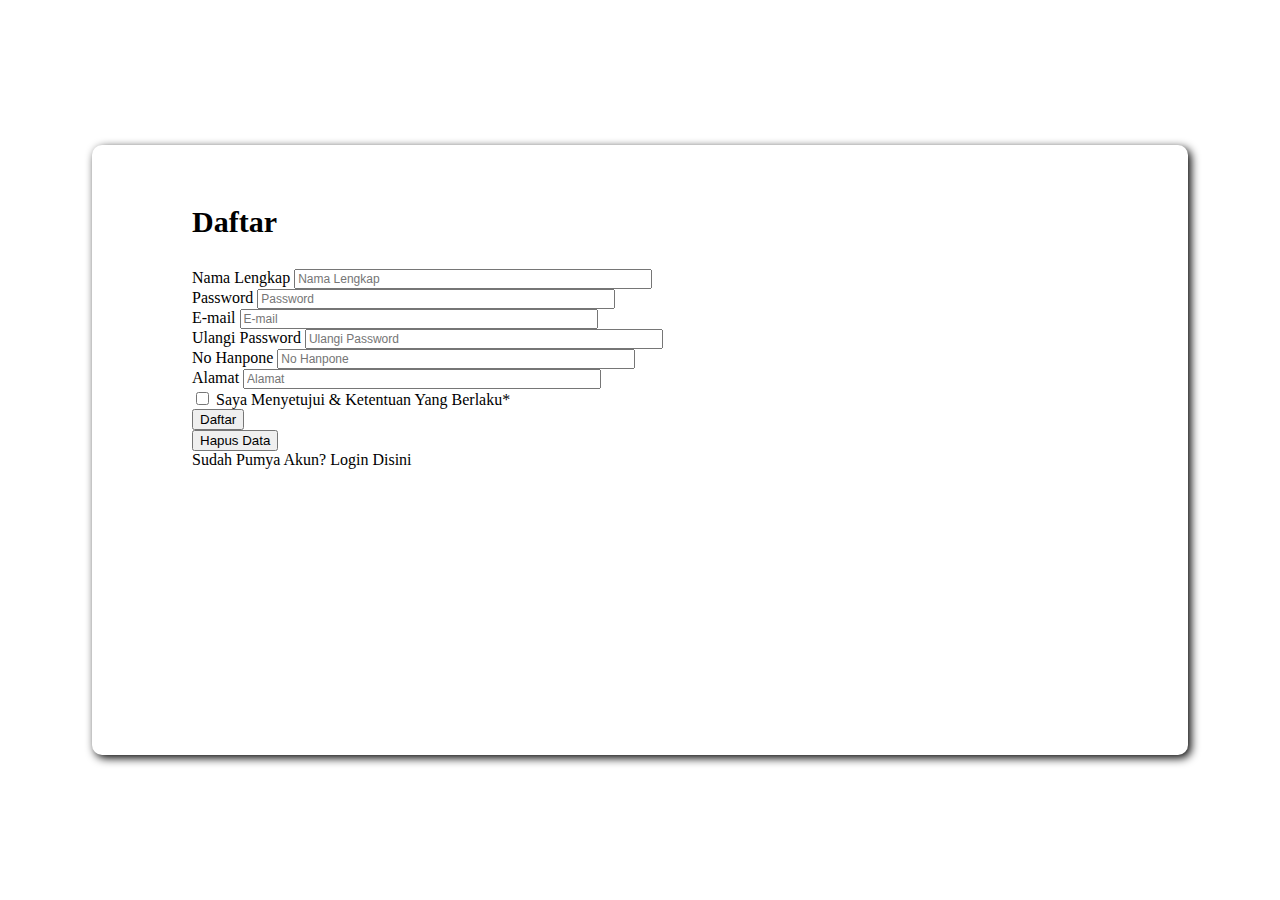
<file: register.htm>
<!doctype html>
<html lang="en">
  <head>
    <!-- Required meta tags -->
    <meta charset="utf-8">
    <meta name="viewport" content="width=device-width, initial-scale=1">

    <!-- Bootstrap CSS -->
    <link href="https://cdn.jsdelivr.net/npm/bootstrap@5.0.2/dist/css/bootstrap.min.css" rel="stylesheet" integrity="sha384-EVSTQN3/azprG1Anm3QDgpJLIm9Nao0Yz1ztcQTwFspd3yD65VohhpuuCOmLASjC" crossorigin="anonymous">
    <link rel="stylesheet" href="style.css">
    <link rel="stylesheet" href="fontawesome/css/all.css">
    <title>eraponsel</title>
  </head>
  <body>
    <div class="container">
        <form class="form-container">
            <h3 class="rrt-font">Daftar</h3>
            <div class="row">
                <div class="col-md-6">
                    <div class="mb-3">
                    <label for="exampleInputEmail1" class="form-label">Nama Lengkap</label>
                    <input type="text" class="form-control" id="exampleInputEmail1" aria-describedby="emailHelp" placeholder="Nama Lengkap">
                    </div>
                </div>

                <div class="col-md-5">
                    <div class="mb-3">
                    <label for="exampleInputEmail1" class="form-label">Password</label>
                    <input type="text" class="form-control" id="exampleInputEmail1" aria-describedby="emailHelp" placeholder="Password">
                    </div>
                </div>
            </div>

            <div class="row">
                <div class="col-md-6">
                    <div class="mb-3">
                    <label for="exampleInputEmail1" class="form-label">E-mail</label>
                    <input type="text" class="form-control" id="exampleInputEmail1" aria-describedby="emailHelp" placeholder="E-mail">
                    </div>
                </div>

                <div class="col-md-5">
                    <div class="mb-3">
                    <label for="exampleInputEmail1" class="form-label">Ulangi Password</label>
                    <input type="text" class="form-control" id="exampleInputEmail1" aria-describedby="emailHelp" placeholder="Ulangi Password">
                    </div>
                </div>
            </div>
            
            <div class="row">
                <div class="col-md-6">
                    <div class="mb-3">
                    <label for="exampleInputEmail1" class="form-label">No Hanpone</label>
                    <input type="text" class="form-control" id="exampleInputEmail1" aria-describedby="emailHelp" placeholder="No Hanpone">
                    </div>
                </div>

                <div class="col-md-5">
                    <div class="mb-3">
                    <label for="exampleInputEmail1" class="form-label">Alamat</label>
                    <input type="text" class="form-control" id="exampleInputEmail1" aria-describedby="emailHelp" placeholder="Alamat">
                    </div>
                </div>
            </div>
            
            <div class="mb-3 form-check">
              <input type="checkbox" class="form-check-input" id="exampleCheck1">
              <label class="form-check-label" for="exampleCheck1">Saya Menyetujui & Ketentuan Yang Berlaku*</label>
            </div>
            <div class="row">
                <div class="col-md-6 d-grid">
                    <button type="submit" class="btn btn-outline-dark">Daftar</button>
                </div>

                <div class="col-md-6 d-grid">
                    <button type="submit" class="btn btn-outline-dark">Hapus Data</button>
                </div>
            </div>

            <div class="mt-3">
                <label>Sudah Pumya Akun? <a href="index.html" class="text-disini" >Login Disini</a></label>
            </div>
          </form>
    </div>

    <!-- Optional JavaScript; choose one of the two! -->

    <!-- Option 1: Bootstrap Bundle with Popper -->
    <script src="https://cdn.jsdelivr.net/npm/bootstrap@5.0.2/dist/js/bootstrap.bundle.min.js" integrity="sha384-MrcW6ZMFYlzcLA8Nl+NtUVF0sA7MsXsP1UyJoMp4YLEuNSfAP+JcXn/tWtIaxVXM" crossorigin="anonymous"></script>

    <!-- Option 2: Separate Popper and Bootstrap JS -->
    <!--
    <script src="https://cdn.jsdelivr.net/npm/@popperjs/core@2.9.2/dist/umd/popper.min.js" integrity="sha384-IQsoLXl5PILFhosVNubq5LC7Qb9DXgDA9i+tQ8Zj3iwWAwPtgFTxbJ8NT4GN1R8p" crossorigin="anonymous"></script>
    <script src="https://cdn.jsdelivr.net/npm/bootstrap@5.0.2/dist/js/bootstrap.min.js" integrity="sha384-cVKIPhGWiC2Al4u+LWgxfKTRIcfu0JTxR+EQDz/bgldoEyl4H0zUF0QKbrJ0EcQF" crossorigin="anonymous"></script>
    -->
  </body>
</html>
</file>
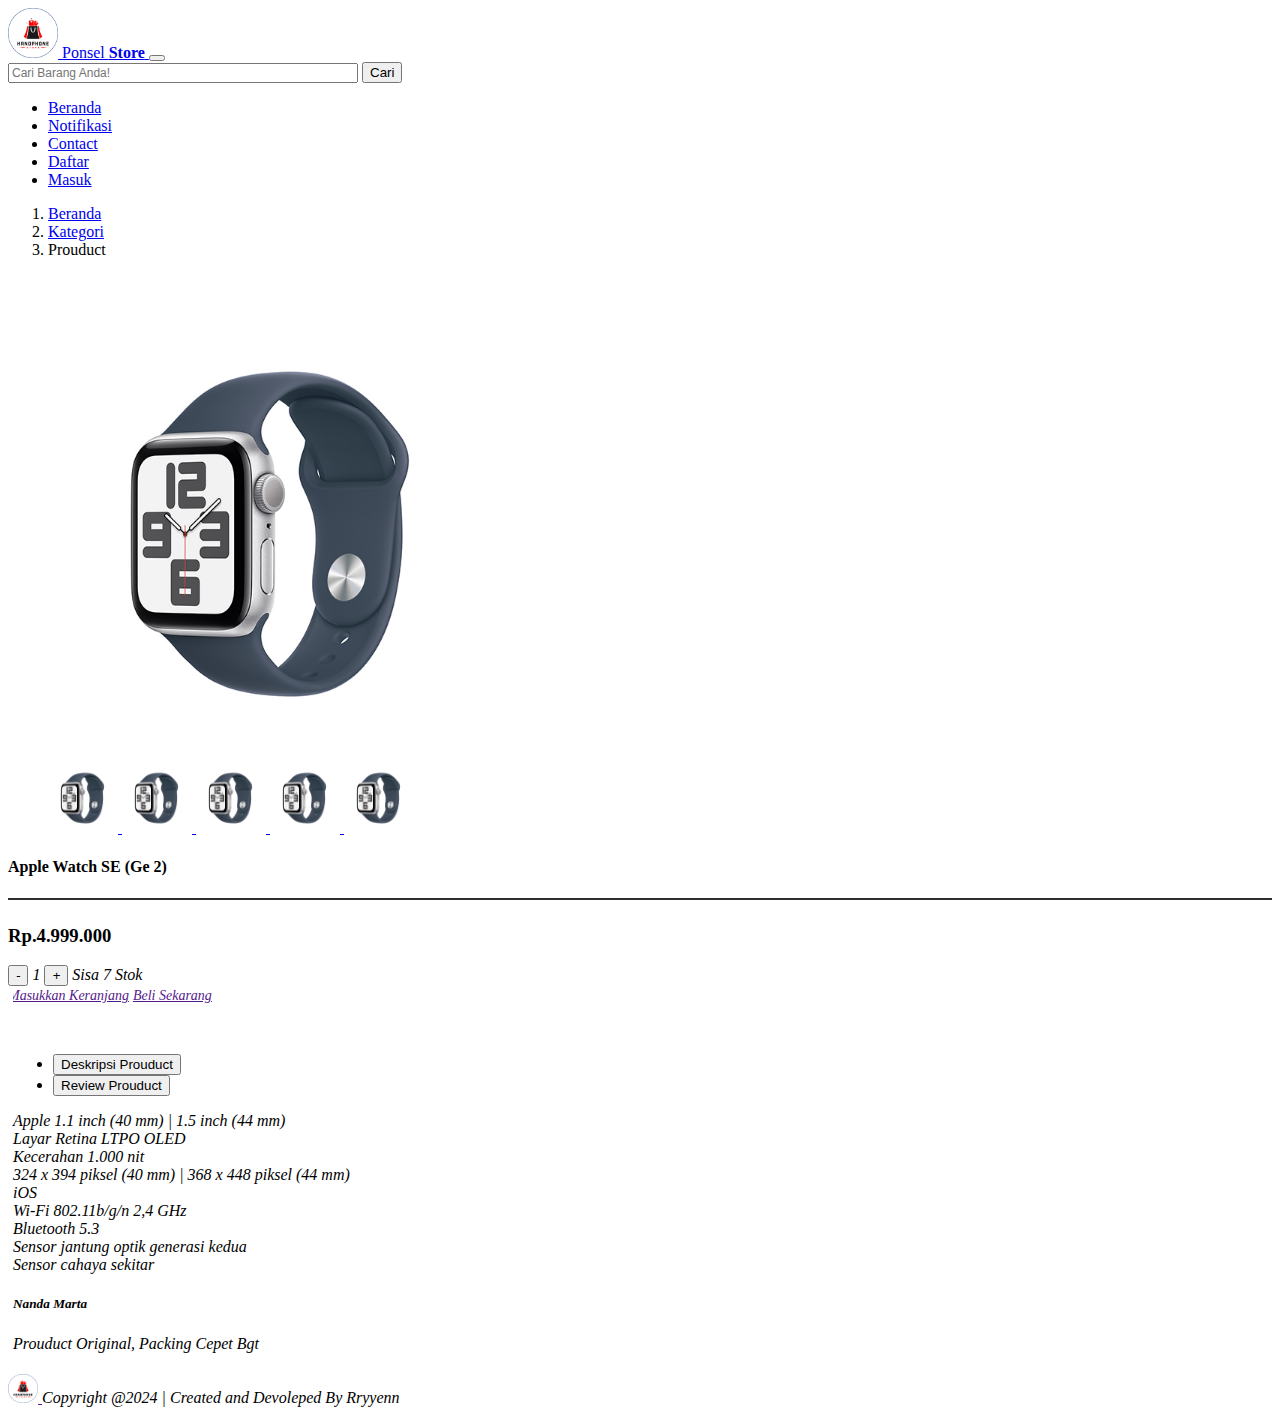
<file: singelproduct.html>
<!doctype html>
<html lang="en">
  <head>
    <!-- Required meta tags -->
    <meta charset="utf-8">
    <meta name="viewport" content="width=device-width, initial-scale=1">

    <!-- Bootstrap CSS -->
    <link href="https://cdn.jsdelivr.net/npm/bootstrap@5.0.2/dist/css/bootstrap.min.css" rel="stylesheet" integrity="sha384-EVSTQN3/azprG1Anm3QDgpJLIm9Nao0Yz1ztcQTwFspd3yD65VohhpuuCOmLASjC" crossorigin="anonymous">
    <link rel="stylesheet" href="style.css">
    <title>eraponsel</title>
  </head>
  <body>
    <!--navbar-->
    <nav class="navbar navbar-expand-lg navbar-dark bg-dark">
        <div class="container-fluid">
            <a class="navbar-brand" href="#">
                <img src="img/rrt.png" alt="" width="50" height="50" class="me-2">
                Ponsel <Strong>Store</Strong>
              </a>
          <button class="navbar-toggler" type="button" data-bs-toggle="collapse" data-bs-target="#navbarNav" aria-controls="navbarNav" aria-expanded="false" aria-label="Toggle navigation">
            <span class="navbar-toggler-icon"></span>
          </button>
          <div class="collapse navbar-collapse" id="navbarNav">
          <form class="d-flex ms-auto">
              <input class="form-control me-2" type="search" placeholder="Cari Barang Anda!" aria-label="Cari">
              <button class="btn btn-light" type="submit">Cari</button>
          </form>
            <ul class="navbar-nav">
              <li class="nav-item">
                <a class="nav-link active" aria-current="page" href="#">Beranda</a>
              </li>
              <li class="nav-item">
                <a class="nav-link" href="#">Notifikasi</a>
              </li>
              <li class="nav-item">
                <a class="nav-link" href="contact.html">Contact</a>
              </li>
              <li class="nav-item">
                <a class="nav-link" href="#">Daftar</a>
              </li>
              <li class="nav-item">
                <a class="nav-link" href="#">Masuk</a>
              </li>
            </ul>
          </div>
        </div>
      </nav>
      <!--navbar-->
      <!--breadcam-->
      <div class="container">
        <nav aria-label="breadcrumb" style="background-color: #fff;" class="mt-3">
            <ol class="breadcrumb">
              <li class="breadcrumb-item"><a href="#" class="text-decoration-none">Beranda</a></li>
              <li class="breadcrumb-item"><a href="#" class="text-decoration-none">Kategori</a></li>
              <li class="breadcrumb-item active" aria-current="page">Prouduct</li>
            </ol>
        </nav>
      </div>
      <!--breadcam-->

      <!--singleproduct-->
      <div class="containe">
        <di class="row row-product">
            <div class="col-lg-5">
                <figure class="figure">
                    <img src="product/aple.jpg" class="figure-img img-fluid" style="border-radius: 5px; width: 450px;">
                    <figcaption class="figure-caption">
                        <a href="#">
                            <img src="product/aple.jpg" class="figure-img img-fluid" style="border-radius: 5px; width: 70px;">
                        </a>
                        <a href="#">
                            <img src="product/aple.jpg" class="figure-img img-fluid" style="border-radius: 5px; width: 70px;">
                        </a>
                        <a href="#">
                            <img src="product/aple.jpg" class="figure-img img-fluid" style="border-radius: 5px; width: 70px;">
                        </a>
                        <a href="#">
                            <img src="product/aple.jpg" class="figure-img img-fluid" style="border-radius: 5px; width: 70px;">
                        </a>
                        <a href="#">
                            <img src="product/aple.jpg" class="figure-img img-fluid" style="border-radius: 5px; width: 70px;">
                        </a>
                    </figcaption>
                </figure>
            </div>

            <div class="col-lg-7">
              <h4>Apple Watch SE (Ge 2)</h4>
              <div class="garis-product"></div>
              <h3 class="text-muted mb-2">Rp.4.999.000</h3>

              <button class="button btn-dark btn-sm"><i class="fas fa-minus">-</button>
                <span class="mx-2">1</span>
              <button class="button btn-dark btn-sm"><i class="fas fa-plus">+</button>
                <span class="mx-2">Sisa 7 Stok</span>

              <div class="btn-produk mt-2">
                <a href="" class="btn btn-dark btn-lg" style="font-size: 14px;"><i class="bi bi-cart"></i>Masukkan Keranjang</a>
                <a href="" class="btn btn-dark btn-lg" style="font-size: 14px;">Beli Sekarang</a>
              </div>
          </div>
        </di>

        <!--rivew-->
        <div class="row row-product">
          <div class="col-12">
            <ul class="nav nav-tabs" id="myTab" role="tablist">
              <li class="nav-item" role="presentation">
                <button class="nav-link active" id="deskripsi-tab" data-bs-toggle="tab" data-bs-target="#deskripsi" type="button" role="tab" aria-controls="deskripsi" aria-selected="true">Deskripsi Prouduct</button>
              </li>
              <li class="nav-item" role="presentation">
                <button class="nav-link" id="review-tab" data-bs-toggle="tab" data-bs-target="#review" type="button" role="tab" aria-controls="review" aria-selected="false">Review Prouduct</button>
              </li>
            </ul>
            <div class="tab-content p-3" id="myTabContent">
              <div class="tab-pane fade show active" id="deskripsi" role="tabpanel" aria-labelledby="deskripsi-tab">
                <p>
                  Apple

                  1.1 inch (40 mm) | 1.5 inch (44 mm) <br>
                  Layar Retina LTPO OLED <br>
                  Kecerahan 1.000 nit <br>
                  324 x 394 piksel (40 mm) | 368 x 448 piksel (44 mm) <br>

                  iOS <br>

                  Wi-Fi 802.11b/g/n 2,4 GHz <br>
                  Bluetooth 5.3 <br>

                  Sensor jantung optik generasi kedua <br>
                  Sensor cahaya sekitar <br>
                </p>
              </div>
              <div class="tab-pane fade" id="review" role="tabpanel" aria-labelledby="review-tab">
                <h5>Nanda Marta</h5>
                <p>Prouduct Original, Packing Cepet Bgt</p>
              </div>
            </div>
          </div>
        </div>
        <!--rivew--> 
      </div>
      <!--singleproduct-->

      <!--footer-->
      <footer class="bg-dark p-5 mt-5">
        <div class="container">
          <div class="row">
            <div class="col-md-6">
              <a href="" class="text-decoration-none">
                <img src="img/rrt.png" style="width: 30px;">
              </a>
              <span class="btn-light">Copyright @2024 | Created and Devoleped By Rryyenn</span>
            </div>
          </div>
        </div>
      </footer>
      <!--footer-->

    <!-- Optional JavaScript; choose one of the two! -->

    <!-- Option 1: Bootstrap Bundle with Popper -->
    <script src="https://cdn.jsdelivr.net/npm/bootstrap@5.0.2/dist/js/bootstrap.bundle.min.js" integrity="sha384-MrcW6ZMFYlzcLA8Nl+NtUVF0sA7MsXsP1UyJoMp4YLEuNSfAP+JcXn/tWtIaxVXM" crossorigin="anonymous"></script>

    <!-- Option 2: Separate Popper and Bootstrap JS -->
    <!--
    <script src="https://cdn.jsdelivr.net/npm/@popperjs/core@2.9.2/dist/umd/popper.min.js" integrity="sha384-IQsoLXl5PILFhosVNubq5LC7Qb9DXgDA9i+tQ8Zj3iwWAwPtgFTxbJ8NT4GN1R8p" crossorigin="anonymous"></script>
    <script src="https://cdn.jsdelivr.net/npm/bootstrap@5.0.2/dist/js/bootstrap.min.js" integrity="sha384-cVKIPhGWiC2Al4u+LWgxfKTRIcfu0JTxR+EQDz/bgldoEyl4H0zUF0QKbrJ0EcQF" crossorigin="anonymous"></script>
    -->
  </body>
</html>
</file>
<file: style.css>
body{

}
.form-control{
    width: 350px;
}
.img-catagori{
    width: 100px;
}
.img-catagori:hover{
    transform: scale(1.2);
}
.card:hover{
    border: 2px solid #2d2d2d;
}
.row-product{
    width: 700px;
    background-color: #fff;
    margin: 0;
    padding: 5px;
    padding-top: 16px;
}
.garis-product{
    border-bottom: 2px solid #2d2d2d;
    margin-top: 10px;
    margin-bottom: 25px;
}
.img-keranjang{
    width: 50px;
}
.login-container{
    position: absolute;
    top: 50%;
    left: 50%;
    width: 400px;
    height: 450px;
    transform: translate(-50%, -50%);
    border-radius: 10%;
    box-shadow: 3px 3px 10px 0px #000;
    padding: 30px;
}
.textJudul{
    font-family: 'Poppins' sans-serif;
}
.texrForm{
    font-family: 'Poppins' sans-serif;
    font-size: 14px;
}
.text-hover{
    text-decoration: none;
}
.text-hover{
    text-decoration: none;
    color: #2d2d2d;
}
.form-container{
    position: absolute;
    top: 50%;
    left: 50%;
    transform: translate(-50%, -50%);
    padding: 30px 100px;
    box-shadow: 3px 3px 10px 0px #000;
    border-radius: 10px;
    width: 70vw;
    height: 550px;
}
.rrt-font{
    font-weight: bold;
    font-size: 30px;
}
.form-control{
    font-size: 12px;
}
.text-disini{
    text-decoration: none;
    color: #000;
}
.section {
    padding:50px 0;
}
section h3 {
    text-align: center;
    padding:20px 0;
    color: #000000;
    margin-bottom: 25px;
}
.box {
    color: #000000;
}
.box:after {
    content: '';
    display: block;
    clear: both;
}
.box .col-4 {
    width:25%;
    padding:20px;
    box-sizing: border-box;
    text-align: center;
    float: left;
}
.icon {
    width:70px;
    height:70px;
    border:1px solid;
    border-radius: 50%;
    text-align: center;
    line-height: 70px;
    font-size: 20px;
    margin:0 auto;
}
.box .col-4 h4 {
    margin:20px 0;
}
</file>
